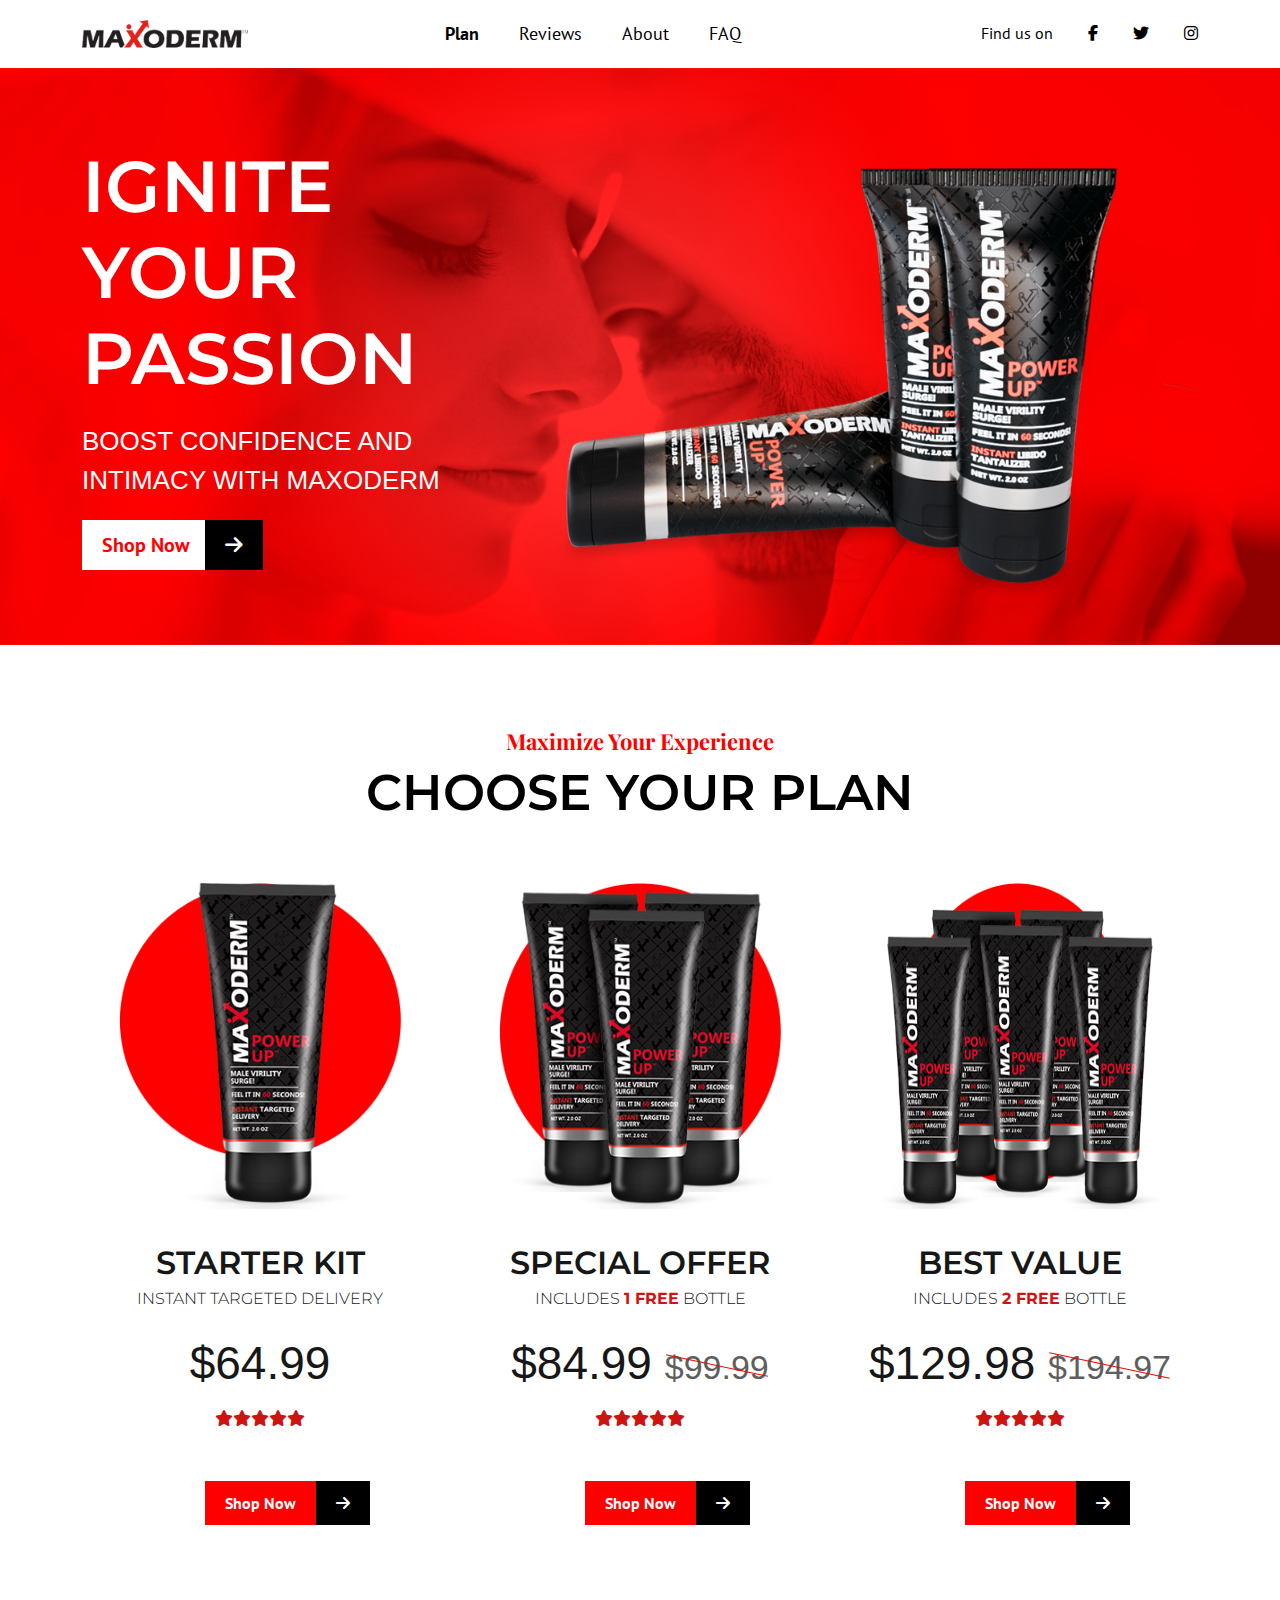
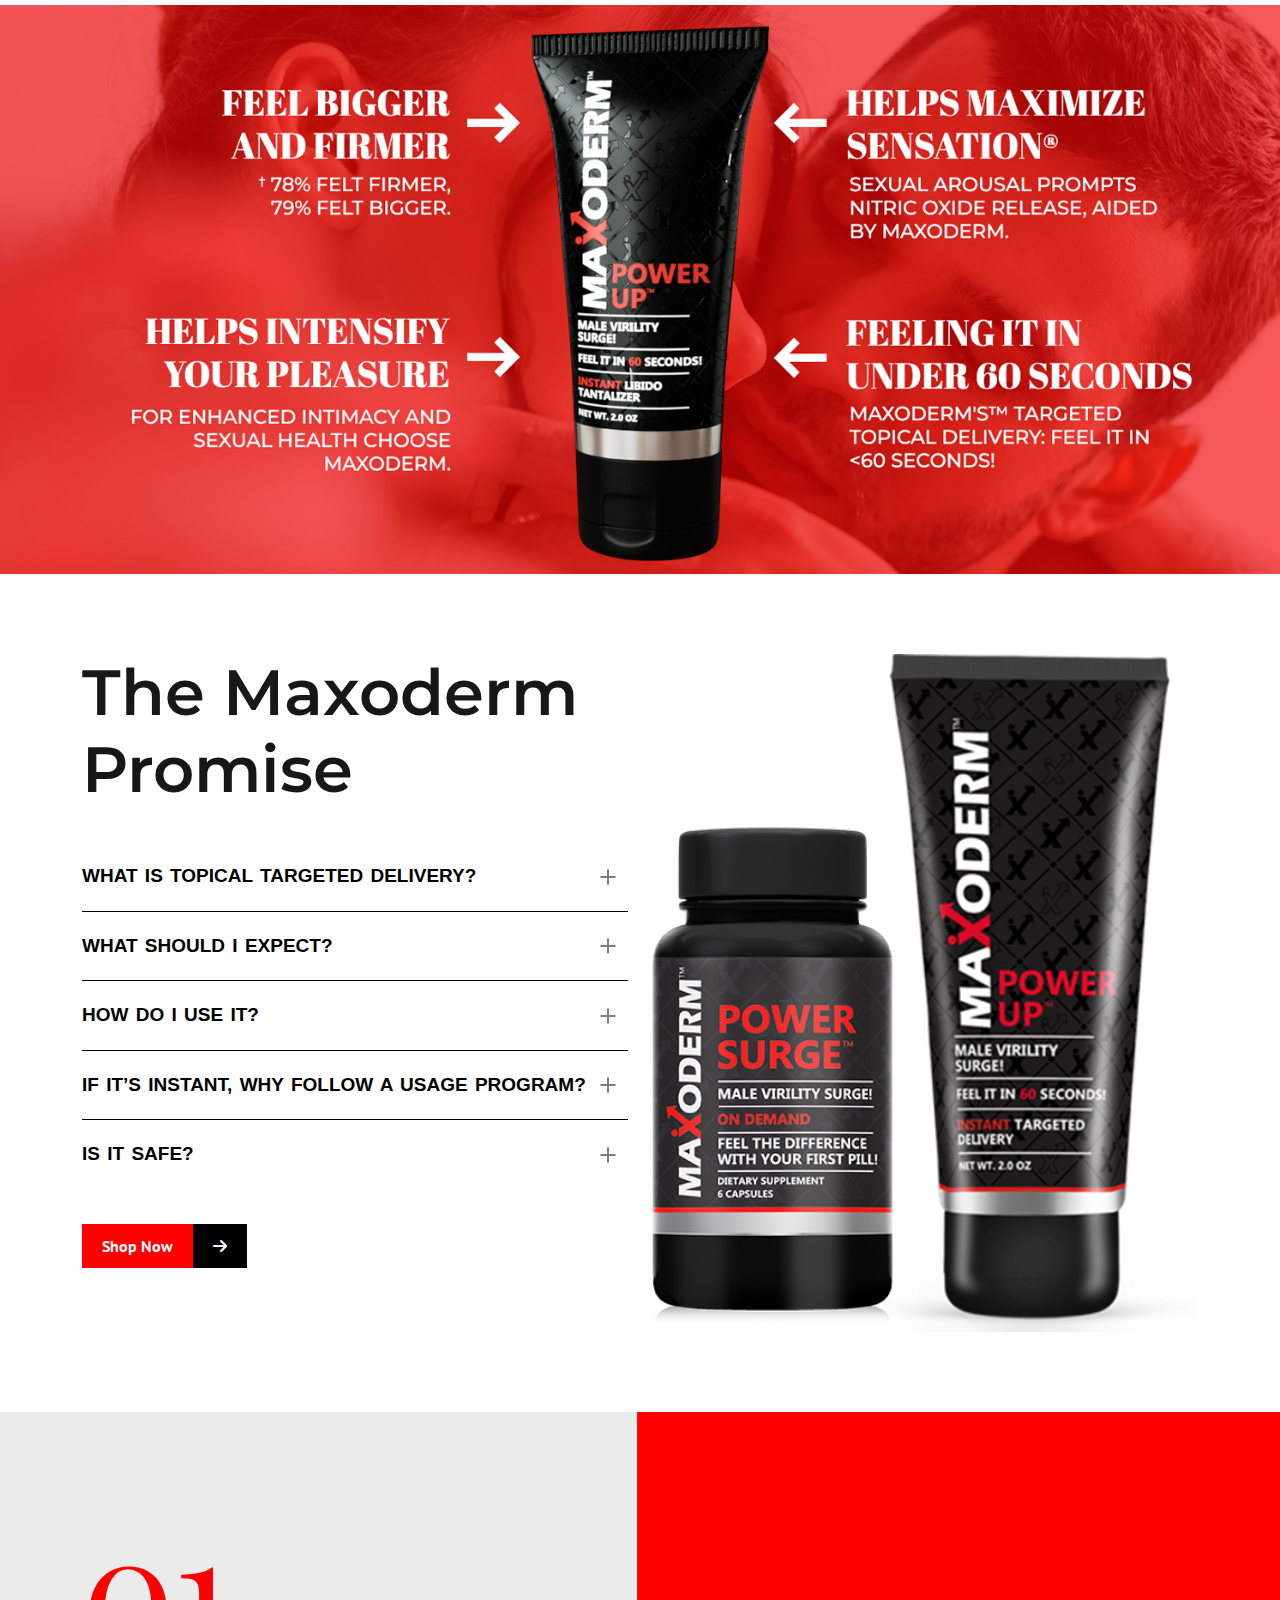
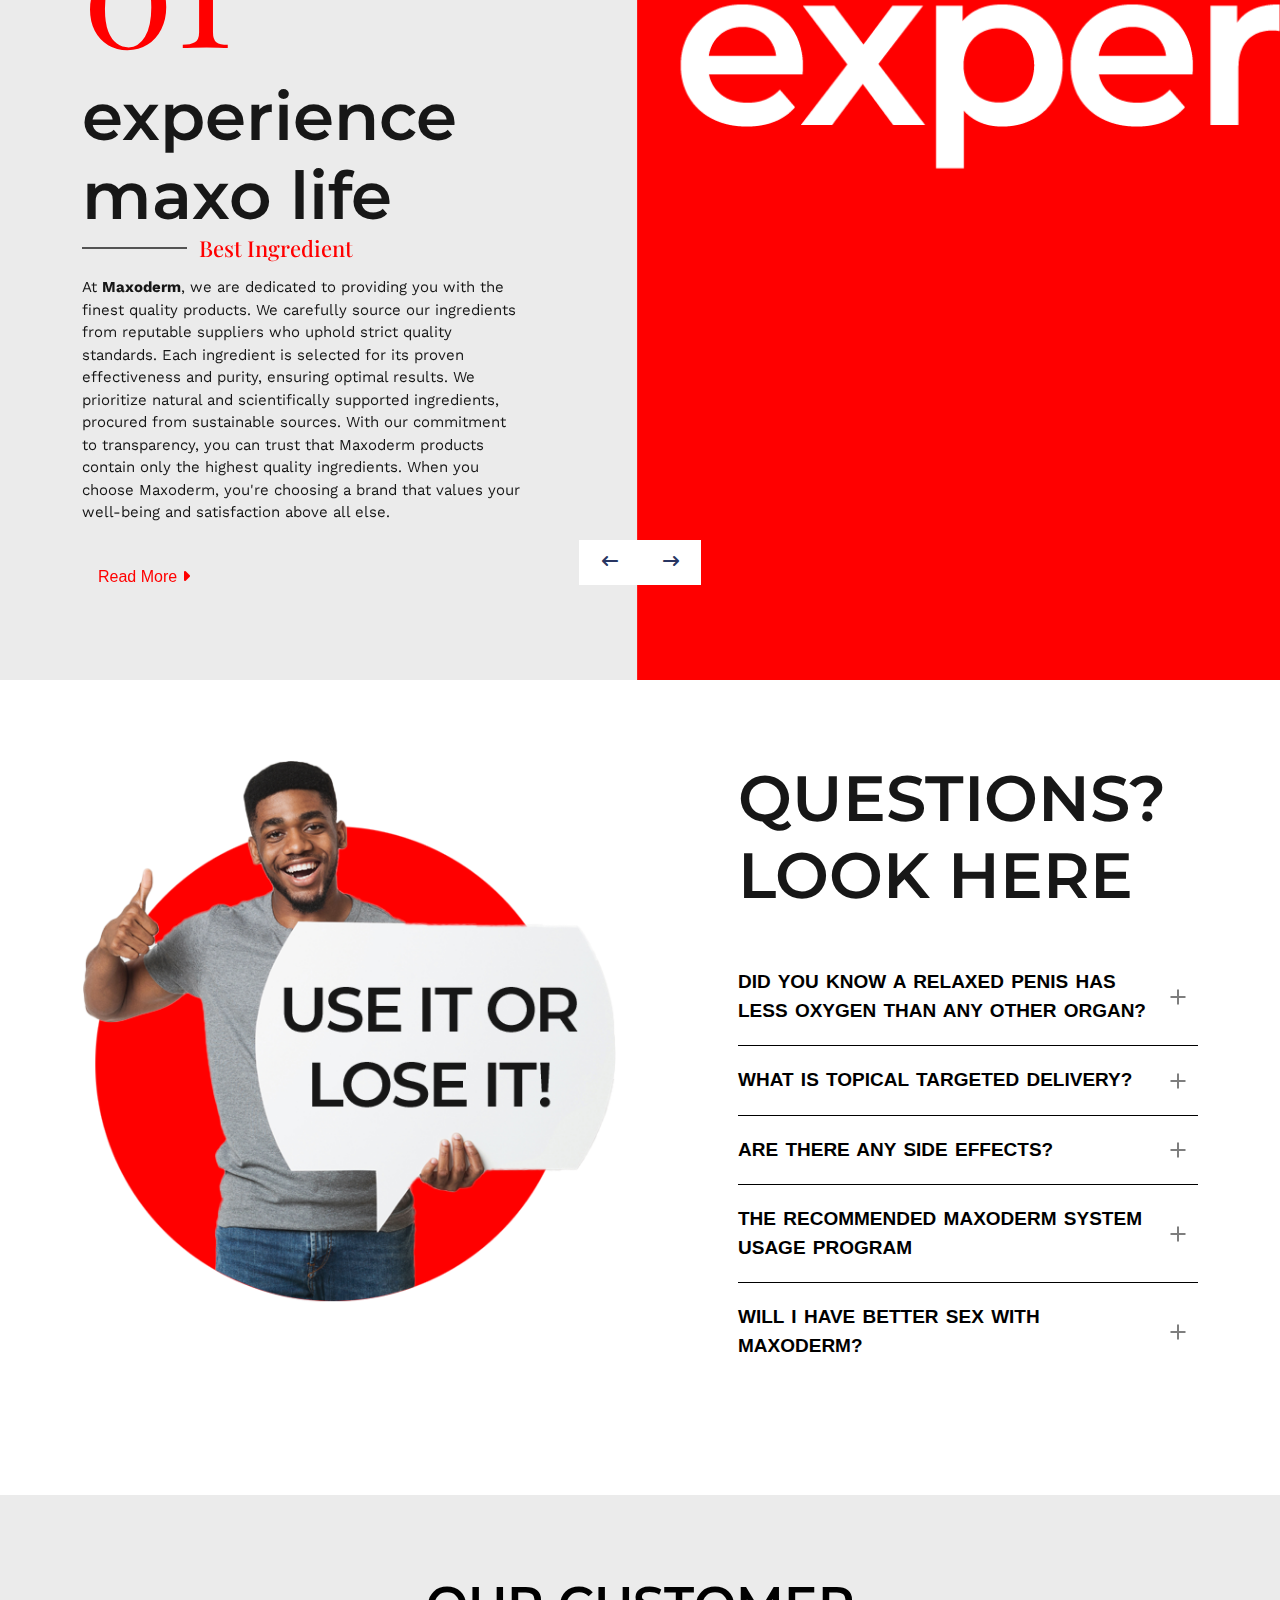
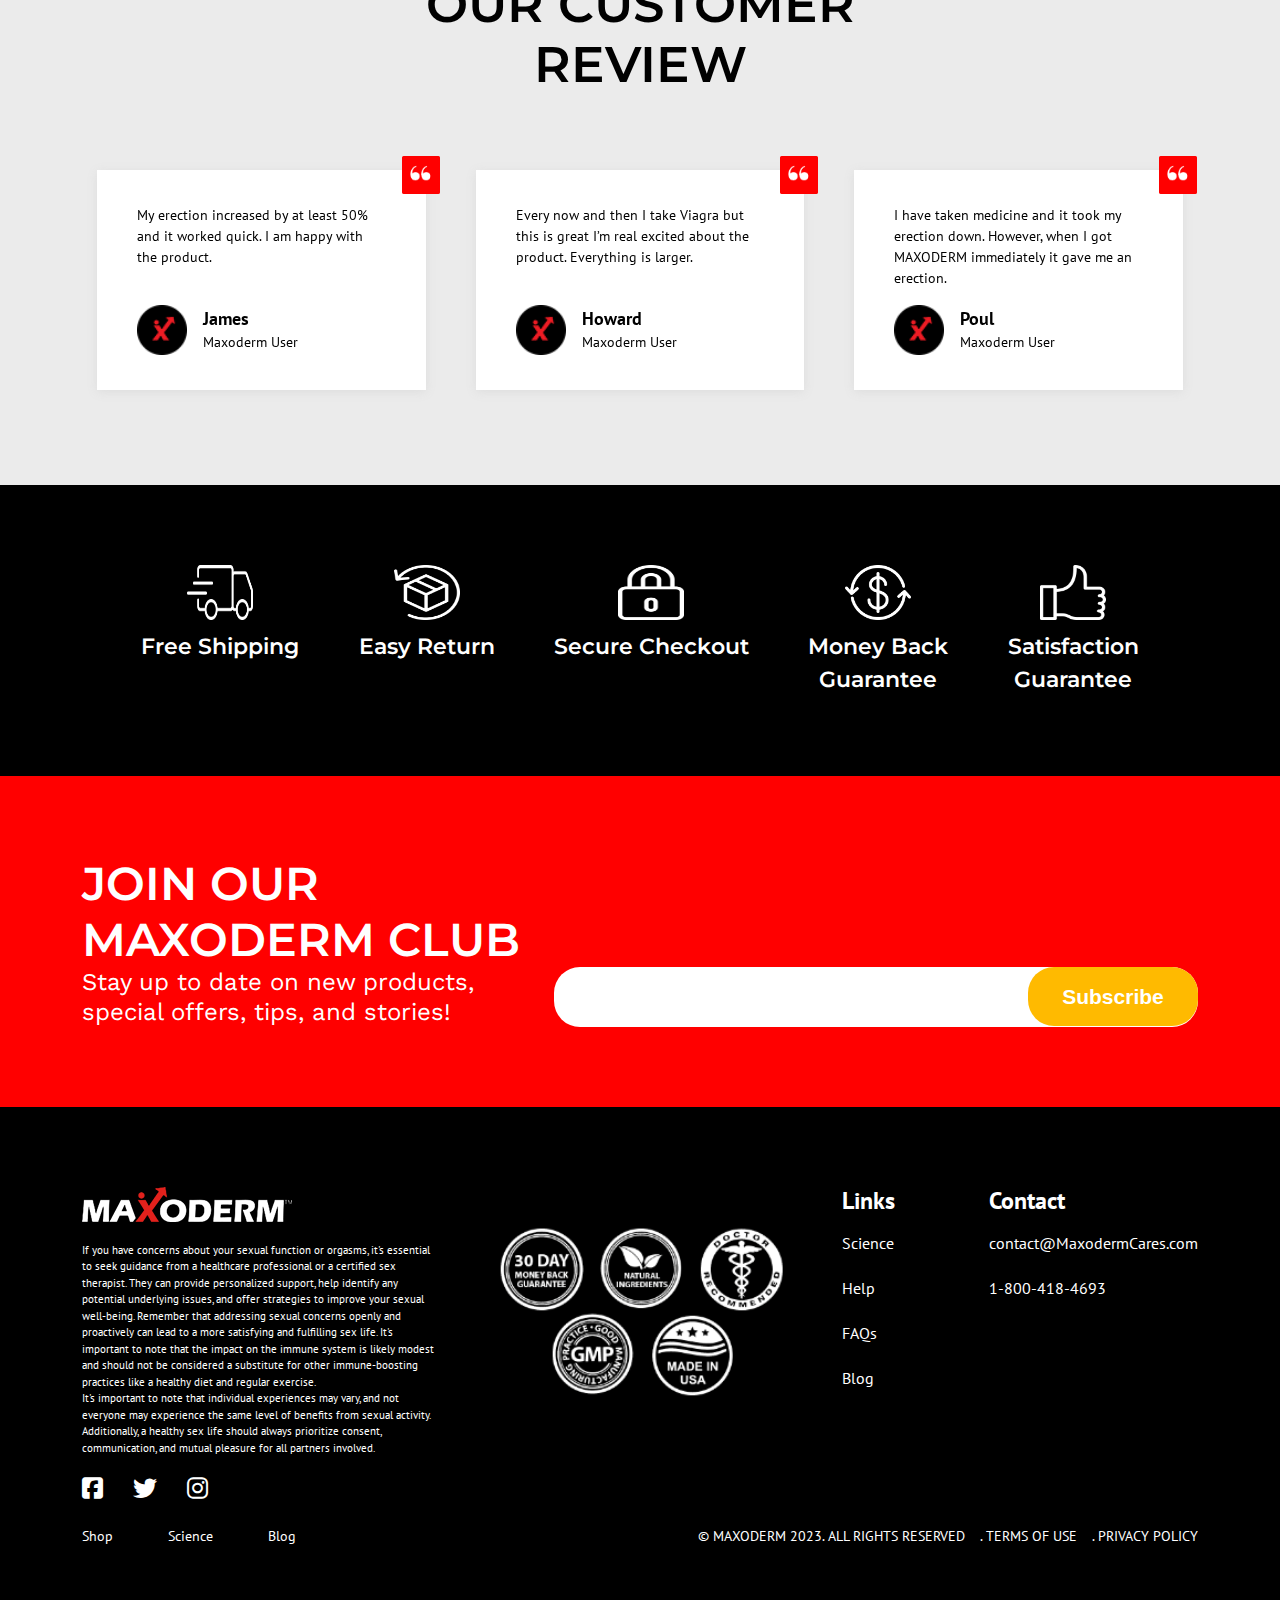
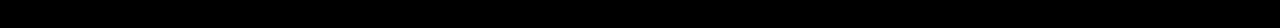
<file: index.html>
<!DOCTYPE html>
<html lang="en">
  <head>
    <meta charset="utf-8">
    <meta name="description" content="">
    <meta name="viewport" content="width=device-width, initial-scale=1">
    <meta property="og:title" content="">
    <meta property="og:type" content="">
    <meta property="og:url" content="">
    <meta property="og:image" content="">

    <title>Maxoderm</title> 

    <!-- CSS Files-->
    <link rel="stylesheet" href="assets/css/normalize.css">
    <link rel="stylesheet" href="assets/css/bootstrap.min.css"> 
    <link rel="stylesheet" href="https://cdnjs.cloudflare.com/ajax/libs/font-awesome/6.4.2/css/all.min.css" />

    <link rel="stylesheet" href="assets/css/owl.carousel.min.css">
    <link rel="stylesheet" href="assets/css/owl.theme.default.min.css">
    <link rel="stylesheet" href="assets/css/style.css">
    <link rel="stylesheet" href="assets/css/responsive.css">
  </head>
  <body>

    <main class="main_area">
          
      <!--**************START HEADER AREA**************-->
      <section class="header_area">
        <div class="container">
          <div class="row">
            <div class="col-lg-2">
              <div class="logo">
                <a href="#"><img src="assets/images/logo.png" alt="logo"></a>
                <a href="#" class="mobile_bars"><i class="fa-solid fa-bars"></i></a>
              </div>
            </div>
            <div class="col-lg-7">
              <div class="menu">
                <ul>
                  <li><a class="active" href="#">Plan</a></li>
                  <li><a href="#">Reviews</a></li>
                  <li><a href="#">About</a></li>
                  <li><a href="#">FAQ</a></li>
                </ul>
              </div>
            </div>
            <div class="col-lg-3">
               <ul class="menu2">
                <li><a href="#">Find us on</a></li>
                <li><a href="#"><i class="fa-brands fa-facebook-f"></i></a></li>
                <li><a href="#"><i class="fa-brands fa-twitter"></i></a></li>
                <li><a href="#"><i class="fa-brands fa-instagram"></i></a></li>
               </ul>
            </div>
          </div>
        </div>
        <div class="mobile_menu">
          <ul>
            <li><a class="active" href="#">Plan</a></li>
            <li><a href="#">Reviews</a></li>
            <li><a href="#">About</a></li>
            <li><a href="#">FAQ</a></li>
          </ul>
          <ul class="menu2">
            <li><a href="#">Find us on</a></li>
            <li><a href="#"><i class="fa-brands fa-facebook-f"></i></a></li>
            <li><a href="#"><i class="fa-brands fa-twitter"></i></a></li>
            <li><a href="#"><i class="fa-brands fa-instagram"></i></a></li>
           </ul>
        </div>
      </section>
      <!--**************END HEADER AREA**************-->

      <!--************** START BANNER AREA **************-->
      <section class="banner_area">
        <div class="container">
          <div class="banner">
            <div class="row align-items-center">
              <div class="col-md-5">
                <div class="banner_left">
                  <h2>Ignite
                    Your
                    Passion</h2>
                    <p>Boost Confidence and
                      Intimacy with Maxoderm</p>
                      <div class="btn_desin_1">
                        <button class="btn_1">Shop Now <i class="fa-solid fa-arrow-right"></i></button>
                      </div>
                </div>
              </div>
              <div class="col-md-7">
                <div class="banner-right">
                  <img src="assets/images/banner/banner.png" alt="">
                </div>
              </div>
            </div>
          </div>
        </div>
      </section>
      <!--************** END BANNER AREA **************-->

      <!--************** START PLAN AREA **************-->
      <section class="plan_area section_padding">
        <div class="container">
          <div class="section_title">
            <p>Maximize Your Experience</p>
            <h2>Choose your plan</h2>
          </div>
          <div class="row">
            <div class="col-md-4">
              <div class="single_plan">
                <img src="assets/images/plan/plan1.png" alt="">
                <h4>Starter Kit</h4>
                <p>INSTANT TARGETED DELIVERY </p>
                <h3>$64.99</h3>
                <ul class="star">
                  <li><i class="fa-solid fa-star"></i></li>
                  <li><i class="fa-solid fa-star"></i></li>
                  <li><i class="fa-solid fa-star"></i></li>
                  <li><i class="fa-solid fa-star"></i></li>
                  <li><i class="fa-solid fa-star"></i></li>
                </ul>
                <div class="btn_desin_1 btn_design_1_red  justify-content-center">
                  <button class="btn_1">Shop Now<i class="fa-solid fa-arrow-right"></i></button>
                </div>
              </div>
            </div> 
            <div class="col-md-4">
              <div class="single_plan">
                <img src="assets/images/plan/plan2.png" alt="">
                <h4>Special offer</h4>
                <p>Includes <span>1 Free</span> Bottle </p>
                <h3>$84.99 <span>$99.99</span></h3>
                <ul class="star">
                  <li><i class="fa-solid fa-star"></i></li>
                  <li><i class="fa-solid fa-star"></i></li>
                  <li><i class="fa-solid fa-star"></i></li>
                  <li><i class="fa-solid fa-star"></i></li>
                  <li><i class="fa-solid fa-star"></i></li>
                </ul>
                <div class="btn_desin_1 btn_design_1_red  justify-content-center">
                  <button class="btn_1">Shop Now<i class="fa-solid fa-arrow-right"></i></button>
                </div>
              </div>
            </div> 
            <div class="col-md-4">
              <div class="single_plan">
                <img src="assets/images/plan/plan3.png" alt="">
                <h4>Best value</h4>
                <p>Includes <span>2 Free</span> Bottle </p>
                <h3>$129.98 <span>$194.97</span></h3>
                <ul class="star">
                  <li><i class="fa-solid fa-star"></i></li>
                  <li><i class="fa-solid fa-star"></i></li>
                  <li><i class="fa-solid fa-star"></i></li>
                  <li><i class="fa-solid fa-star"></i></li>
                  <li><i class="fa-solid fa-star"></i></li>
                </ul>
                <div class="btn_desin_1 btn_design_1_red justify-content-center">
                  <button class="btn_1">Shop Now<i class="fa-solid fa-arrow-right"></i></button>
                </div>
              </div>
            </div> 
          </div>
        </div>
      </section>
      <!--************** END PLAN AREA **************-->

      <!--************** START IMAGE AREA **************-->
      <section class="image_area">
        <img src="assets/images/image/image.png" alt="">
      </section>
      <!--************** END IMAGE AREA **************-->
      
      <!--************** START PROMISE AREA **************-->
      <section class="promise_area section_padding">
        <div class="container">
          <div class="row">
            <div class="col-md-6">
              <div class="promise_left">
                <h3>The Maxoderm Promise</h3>
                <div class="promise_acordion">


                  <div class="wrap">
                    <dl class="toggle_contents">
                      <dt class="toggle_title">What is Topical Targeted Delivery?<span class="plus"></span></dt> 
                      <dd class="toggle_ans">Lorem Ipsum has been the industry's standard dummy text ever since the 1500s, when an unknown printer </dd>
                      
                      <dt class="toggle_title">What Should I Expect? <span class="plus"></span></dt>
                      <dd class="toggle_ans">Lorem Ipsum has been the industry's standard dummy text ever since the 1500s, when an unknown printer </dd>

                      <dt class="toggle_title">How Do I Use It?  <span class="plus"></span></dt>
                      <dd class="toggle_ans">Lorem Ipsum has been the industry's standard dummy text ever since the 1500s, when an unknown printer </dd>

                      <dt class="toggle_title">If It’s INSTANT, Why Follow a Usage Program?  <span class="plus"></span></dt>
                      <dd class="toggle_ans">Lorem Ipsum has been the industry's standard dummy text ever since the 1500s, when an unknown printer </dd>
                      <dt class="toggle_title border-none">Is it Safe?  <span class="plus"></span></dt>
                      <dd class="toggle_ans">Lorem Ipsum has been the industry's standard dummy text ever since the 1500s, when an unknown printer </dd>

                    </dl>
                  </div> 


                </div>
                <div class="btn_desin_1 btn_design_1_red">
                  <button class="btn_1">Shop Now<i class="fa-solid fa-arrow-right"></i></button>
                </div>
              </div>
            </div>
            <div class="col-md-6">
              <div class="promise_right">
                <img src="assets/images/promise/promise.png" alt="">
              </div>
            </div>
          </div>
        </div>
      </section>
      <!--************** END PROMISE AREA **************-->

      <!--************** START EXPERIANCE AREA **************-->
      <section class="experiance_area section_padding">  
          <div class="container">
            <div class="experiance_level owl-carousel owl-theme">
              <div class="experience_level_single">
                <div class="row">
                  <div class="col-lg-6"> 
                      <div class="experiance_left">
                        <h1>01</h1>
                        <h2>experience
                          maxo life</h2>
                          <div class="line_design">
                            <span></span><h5>Best Ingredient</h5>
                          </div>
                          <p>At <b>Maxoderm</b>, we are dedicated to providing you with the finest quality products. We carefully source our ingredients from reputable suppliers who uphold strict quality standards. Each ingredient is selected for its proven effectiveness and purity, ensuring optimal results. We prioritize natural and scientifically supported ingredients, procured from sustainable sources. With our commitment to transparency, you can trust that Maxoderm products contain only the highest quality ingredients. When you choose Maxoderm, you're choosing a brand that values your well-being and satisfaction above all else.
                          </p>
                          <button class="btn_2">Read More <i class="fa-solid fa-caret-right"></i></button> 
                      </div>   
                  </div>
                  <div class="col-lg-6"> 
                     <div class="experiance_video">
                        <iframe src="https://www.youtube.com/embed/g7xkVEWrX8E?si=lL9EPfn4F4Qep0Sv" title="YouTube video player" frameborder="0" allow="accelerometer; autoplay; clipboard-write; encrypted-media; gyroscope; picture-in-picture; web-share" allowfullscreen></iframe>
                      </div> 
                  </div>
                </div>
              </div>
              <div class="experience_level_single">
                <div class="row">
                  <div class="col-lg-6"> 
                      <div class="experiance_left">
                        <h1>02</h1>
                        <h2>experience
                          maxo life</h2>
                          <div class="line_design">
                            <span></span><h5>Best Ingredient</h5>
                          </div>
                          <p>At <b>Maxoderm</b>, we are dedicated to providing you with the finest quality products. We carefully source our ingredients from reputable suppliers who uphold strict quality standards. Each ingredient is selected for its proven effectiveness and purity, ensuring optimal results. We prioritize natural and scientifically supported ingredients, procured from sustainable sources. With our commitment to transparency, you can trust that Maxoderm products contain only the highest quality ingredients. When you choose Maxoderm, you're choosing a brand that values your well-being and satisfaction above all else.
                          </p>
                          <button class="btn_2">Read More <i class="fa-solid fa-caret-right"></i></button> 
                      </div>   
                  </div>
                  <div class="col-lg-6"> 
                     <div class="experiance_video">
                        <iframe src="https://www.youtube.com/embed/g7xkVEWrX8E?si=lL9EPfn4F4Qep0Sv" title="YouTube video player" frameborder="0" allow="accelerometer; autoplay; clipboard-write; encrypted-media; gyroscope; picture-in-picture; web-share" allowfullscreen></iframe>
                      </div> 
                  </div>
                </div>
              </div>
              <div class="experience_level_single">
                <div class="row">
                  <div class="col-lg-6"> 
                      <div class="experiance_left">
                        <h1>03</h1>
                        <h2>experience
                          maxo life</h2>
                          <div class="line_design">
                            <span></span><h5>Best Ingredient</h5>
                          </div>
                          <p>At <b>Maxoderm</b>, we are dedicated to providing you with the finest quality products. We carefully source our ingredients from reputable suppliers who uphold strict quality standards. Each ingredient is selected for its proven effectiveness and purity, ensuring optimal results. We prioritize natural and scientifically supported ingredients, procured from sustainable sources. With our commitment to transparency, you can trust that Maxoderm products contain only the highest quality ingredients. When you choose Maxoderm, you're choosing a brand that values your well-being and satisfaction above all else.
                          </p>
                          <button class="btn_2">Read More <i class="fa-solid fa-caret-right"></i></button> 
                      </div>   
                  </div>
                  <div class="col-lg-6"> 
                     <div class="experiance_video">
                        <iframe src="https://www.youtube.com/embed/g7xkVEWrX8E?si=lL9EPfn4F4Qep0Sv" title="YouTube video player" frameborder="0" allow="accelerometer; autoplay; clipboard-write; encrypted-media; gyroscope; picture-in-picture; web-share" allowfullscreen></iframe>
                      </div> 
                  </div>
                </div>
              </div>
            </div>  
          </div>  
      </section>
      <!--************** END EXPERIANCE AREA **************-->

      <!--************** START LOSE AREA **************-->
      <section class="lose_area section_padding">
        <div class="container">
          <div class="row gx-5">
            <div class="col-md-6">
              <div class="promise_right">
                <img src="assets/images/lose/lose.png" alt="">
              </div>
            </div>
            
            <div class="col-md-6">
              <div class="promise_left lose_right">
                <h3>QUESTIONS? <br>
                  LOOK HERE</h3>
                <div class="promise_acordion">


                  <div class="wrap">
                    <dl class="toggle_contents">
                      <dt class="toggle_title">Did you know a relaxed penis has less oxygen
                        than any other organ?<span class="plus"></span></dt> 
                      <dd class="toggle_ans">Lorem Ipsum has been the industry's standard dummy text ever since the 1500s, when an unknown printer </dd>
                      
                      <dt class="toggle_title">What is Topical Targeted Delivery?  <span class="plus"></span></dt>
                      <dd class="toggle_ans">Lorem Ipsum has been the industry's standard dummy text ever since the 1500s, when an unknown printer </dd>

                      <dt class="toggle_title">Are There Any Side Effects?  <span class="plus"></span></dt>
                      <dd class="toggle_ans">Lorem Ipsum has been the industry's standard dummy text ever since the 1500s, when an unknown printer </dd>

                      <dt class="toggle_title">THE RECOMMENDED MAXODERM SYSTEM USAGE PROGRAM <span class="plus"></span></dt>
                      <dd class="toggle_ans">Lorem Ipsum has been the industry's standard dummy text ever since the 1500s, when an unknown printer </dd>
                      <dt class="toggle_title border-none">Will I have Better Sex with Maxoderm?  <span class="plus"></span></dt>
                      <dd class="toggle_ans">Lorem Ipsum has been the industry's standard dummy text ever since the 1500s, when an unknown printer </dd>

                    </dl>
                  </div> 


                </div> 
              </div>
            </div>
          </div>
        </div>
      </section>
      <!--************** END LOSE AREA **************-->

      <!--************** START REVIEW AREA **************-->
      <section class="review_area section_padding">
        <div class="container">
          <div class="section_title">
            <h2>Our Customer <br>
              Review</h2>
          </div>
          <div class="client_reviews owl-carousel owl-theme">
            <div class="client_single_review">
              <img src="assets/images/client/arrow.png" alt="">
              <p>My erection increased by at least 50% and it worked quick. I am happy with the  product.</p>
              <div class="client_info">
                <img src="assets/images/client/user.png" alt="">
                <div class="client_name">
                  <h4>James</h4>
                  <p>Maxoderm User</p>
                </div>
              </div>
            </div>
            <div class="client_single_review">
              <img src="assets/images/client/arrow.png" alt="">
              <p>Every now and then I take Viagra but this is great I’m real excited about the  product. Everything is larger.</p>
              <div class="client_info">
                <img src="assets/images/client/user.png" alt="">
                <div class="client_name">
                  <h4>Howard</h4>
                  <p>Maxoderm User</p>
                </div>
              </div>
            </div>
            <div class="client_single_review">
              <img src="assets/images/client/arrow.png" alt="">
              <p>I have taken medicine and it took my erection down. However, when I got  MAXODERM immediately it gave me an erection.</p>
              <div class="client_info">
                <img src="assets/images/client/user.png" alt="">
                <div class="client_name">
                  <h4>Poul</h4>
                  <p>Maxoderm User</p>
                </div>
              </div>
            </div>
          </div>
        </div>
      </section>
      <!--************** END REVIEW AREA **************-->

      <!--************** START ICON AREA **************-->
      <section class="icon_area section_padding">
        <div class="container">
          <ul class="iconsss">
            <li><img src="assets/images/icon/1.png" alt=""><p>Free Shipping</p></li>
            <li><img src="assets/images/icon/2.png" alt=""><p>Easy Return</p></li>
            <li><img src="assets/images/icon/3.png" alt=""><p>Secure Checkout</p></li>
            <li><img src="assets/images/icon/4.png" alt=""><p>Money Back <br> Guarantee</p></li>
            <li><img src="assets/images/icon/5.png" alt=""><p>Satisfaction <br> Guarantee</p></li>
          </ul>
        </div>
      </section>
      <!--************** END ICON AREA **************-->

      <!--************** START SUBSCRIBE AREA **************-->
      <section class="subscribe_area section_padding">
        <div class="container">
          <div class="row gx-3">
            <div class="col-md-5">
              <div class="subscribe_left">
                <h3>Join our <br>
                  maxoderm club</h3>
                  <p>Stay up to date on new products, special offers, tips, and stories!</p>
              </div>
            </div>
            <div class="col-md-7">
              <div class="subscribe_right"> 
                <input type="text" name="" id="">
                <button class="sub_btn">Subscribe</button>
              </div>
            </div>
          </div>
        </div>
      </section>
      <!--************** END SUBSCRIBE AREA **************-->

      <!--************** START FOOTER AREA **************-->
      <footer class="footer_area section_padding">
        <div class="container">
          <div class="row">
            <div class="col-md-4">
              <div class="footer_left">
                <a href="#"><img src="assets/images/logo_black.png" alt=""></a>
                <p>If you have concerns about your sexual function or orgasms, it's essential to seek guidance from a healthcare professional or a certified sex therapist. They can provide personalized support, help identify any potential underlying issues, and offer strategies to improve your sexual well-being.
                  Remember that addressing sexual concerns openly and proactively can lead to a more satisfying and fulfilling sex life. It's important to note that the impact on the immune system is likely modest and should not be considered a substitute for other immune-boosting practices like a healthy diet and regular exercise. <br>
                  It's important to note that individual experiences may vary, and not everyone may experience the same level of benefits from sexual activity. Additionally, a healthy sex life should always prioritize consent, communication, and mutual pleasure for all partners involved.</p>
                  <ul>
                    <li><a href="#"><i class="fa-brands fa-square-facebook"></i></a></li>
                    <li><a href="#"><i class="fa-brands fa-twitter"></i></a></li>
                    <li><a href="#"><i class="fa-brands fa-instagram"></i></a></li>
                  </ul>
              </div>
            </div>
            <div class="col-md-4">
              <div class="footer_middle">
                <img src="assets/images/footer/batch.png" alt="">
              </div>
            </div>
            <div class="col-md-4">
              <div class="footer_right">
                <ul>
                  <h4>Links</h4> 
                    <li><a href="#">Science</a></li>
                    <li><a href="#">Help</a></li>
                    <li><a href="#">FAQs</a></li>
                    <li><a href="#">Blog</a></li>  
                </ul>
                <ul>
                  <h4>Contact</h4> 
                    <li><a href="mailto:contact@MaxodermCares.com">contact@MaxodermCares.com</a></li>
                    <li><a href="tel:1-800-418-4693">1-800-418-4693</a></li> 
                </ul>
              </div>
            </div>
          </div>
          <div class="row last_footer_main">
            <div class="col-md-5">
              <div class="last_footer_left">
                <ul>
                  <li><a href="#">Shop</a></li>
                  <li><a href="#">Science</a></li>
                  <li><a href="#">Blog</a></li>
                </ul>
              </div>
            </div>
            <div class="col-md-7">
              <div class="last_footer_right">
                <ul>
                  <li><p>© MAXODERM 2023. ALL RIGHTS RESERVED </p></li>
                  <li><a href="#">. TERMS OF USE</a></li>
                  <li><a href="#">. PRIVACY POLICY</a></li>
                </ul>
              </div>
            </div>
          </div>
        </div>
      </footer>
      <!--************** END FOOTER AREA **************-->

    </main>

 

    <!-- JS Files -->
    <script src="assets/js/jquery.min.js"></script>
    <script src="assets/js/popper.min.js"></script>
    <script src="assets/js/bootstrap.min.js"></script> 
    <script src="assets/js/owl.carousel.min.js"></script> 
    <script src="assets/js/scripts.js"></script>
  </body>
</html>
</file>
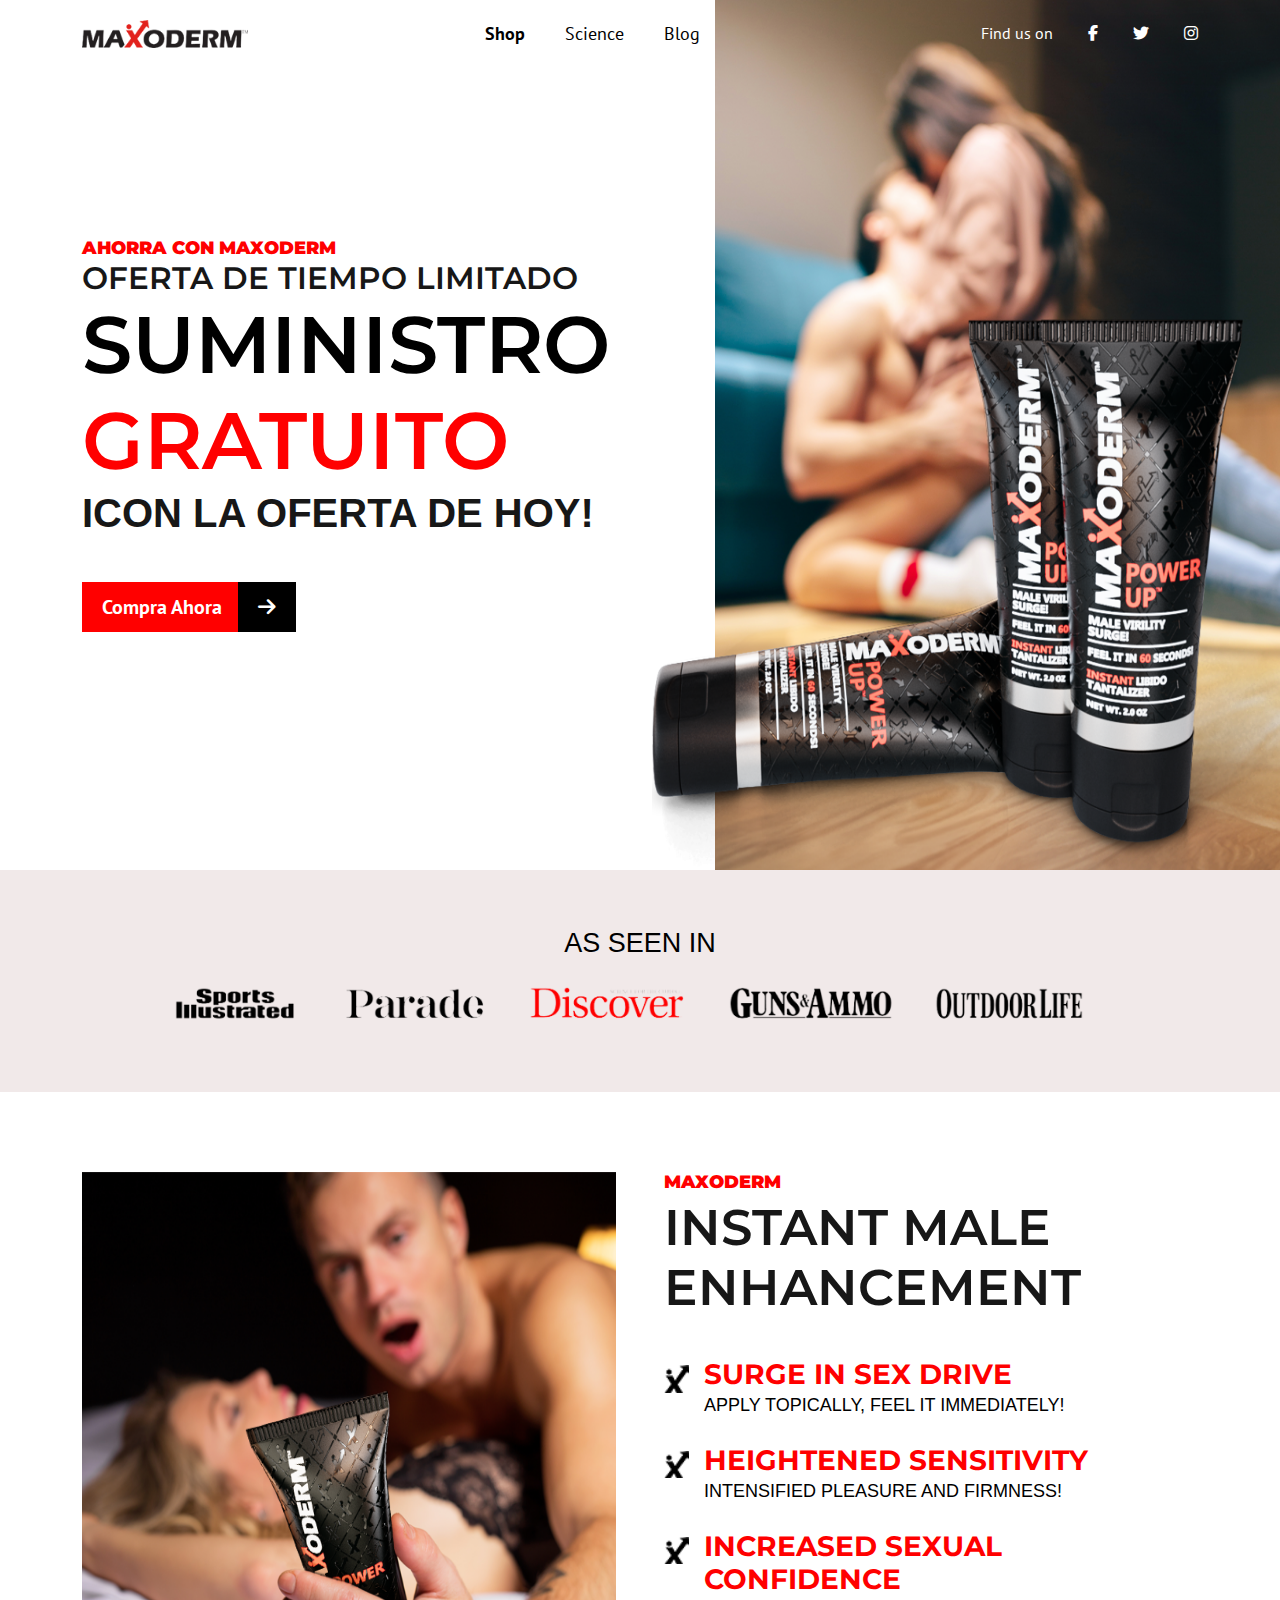
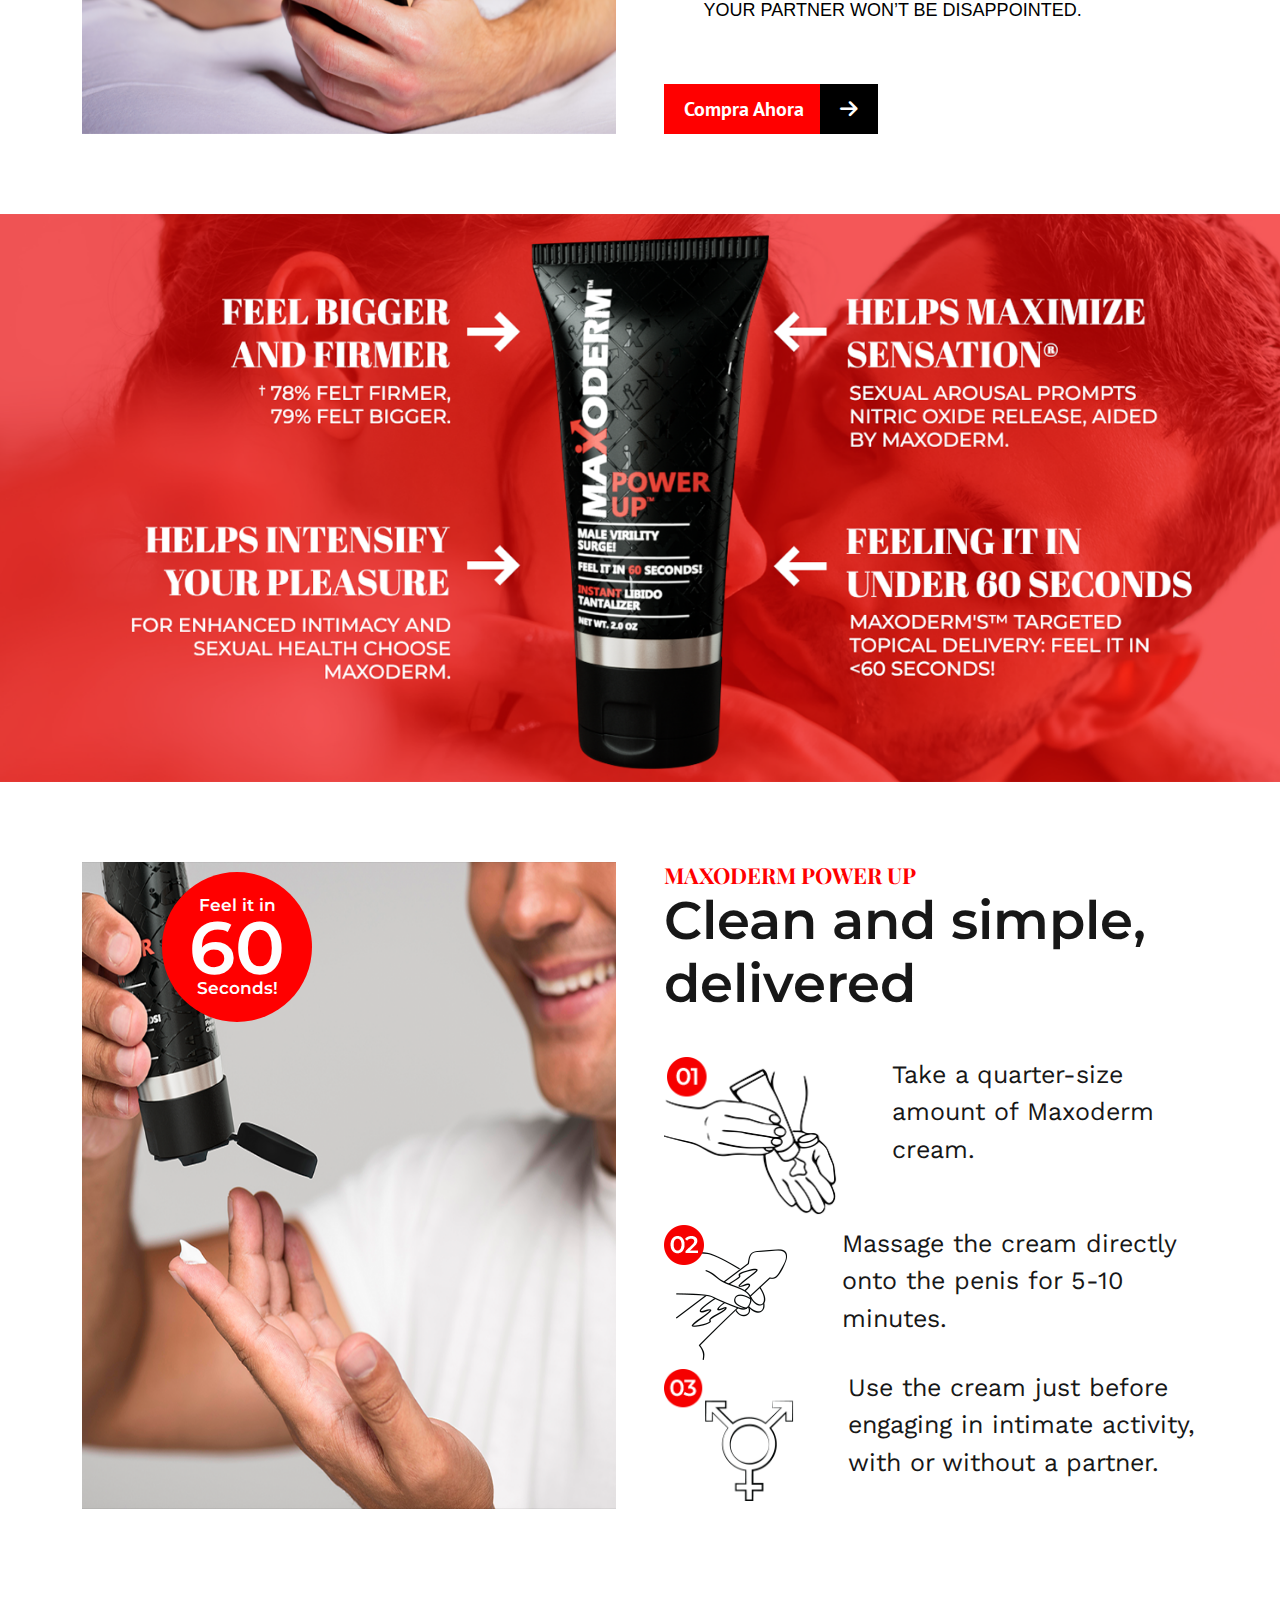
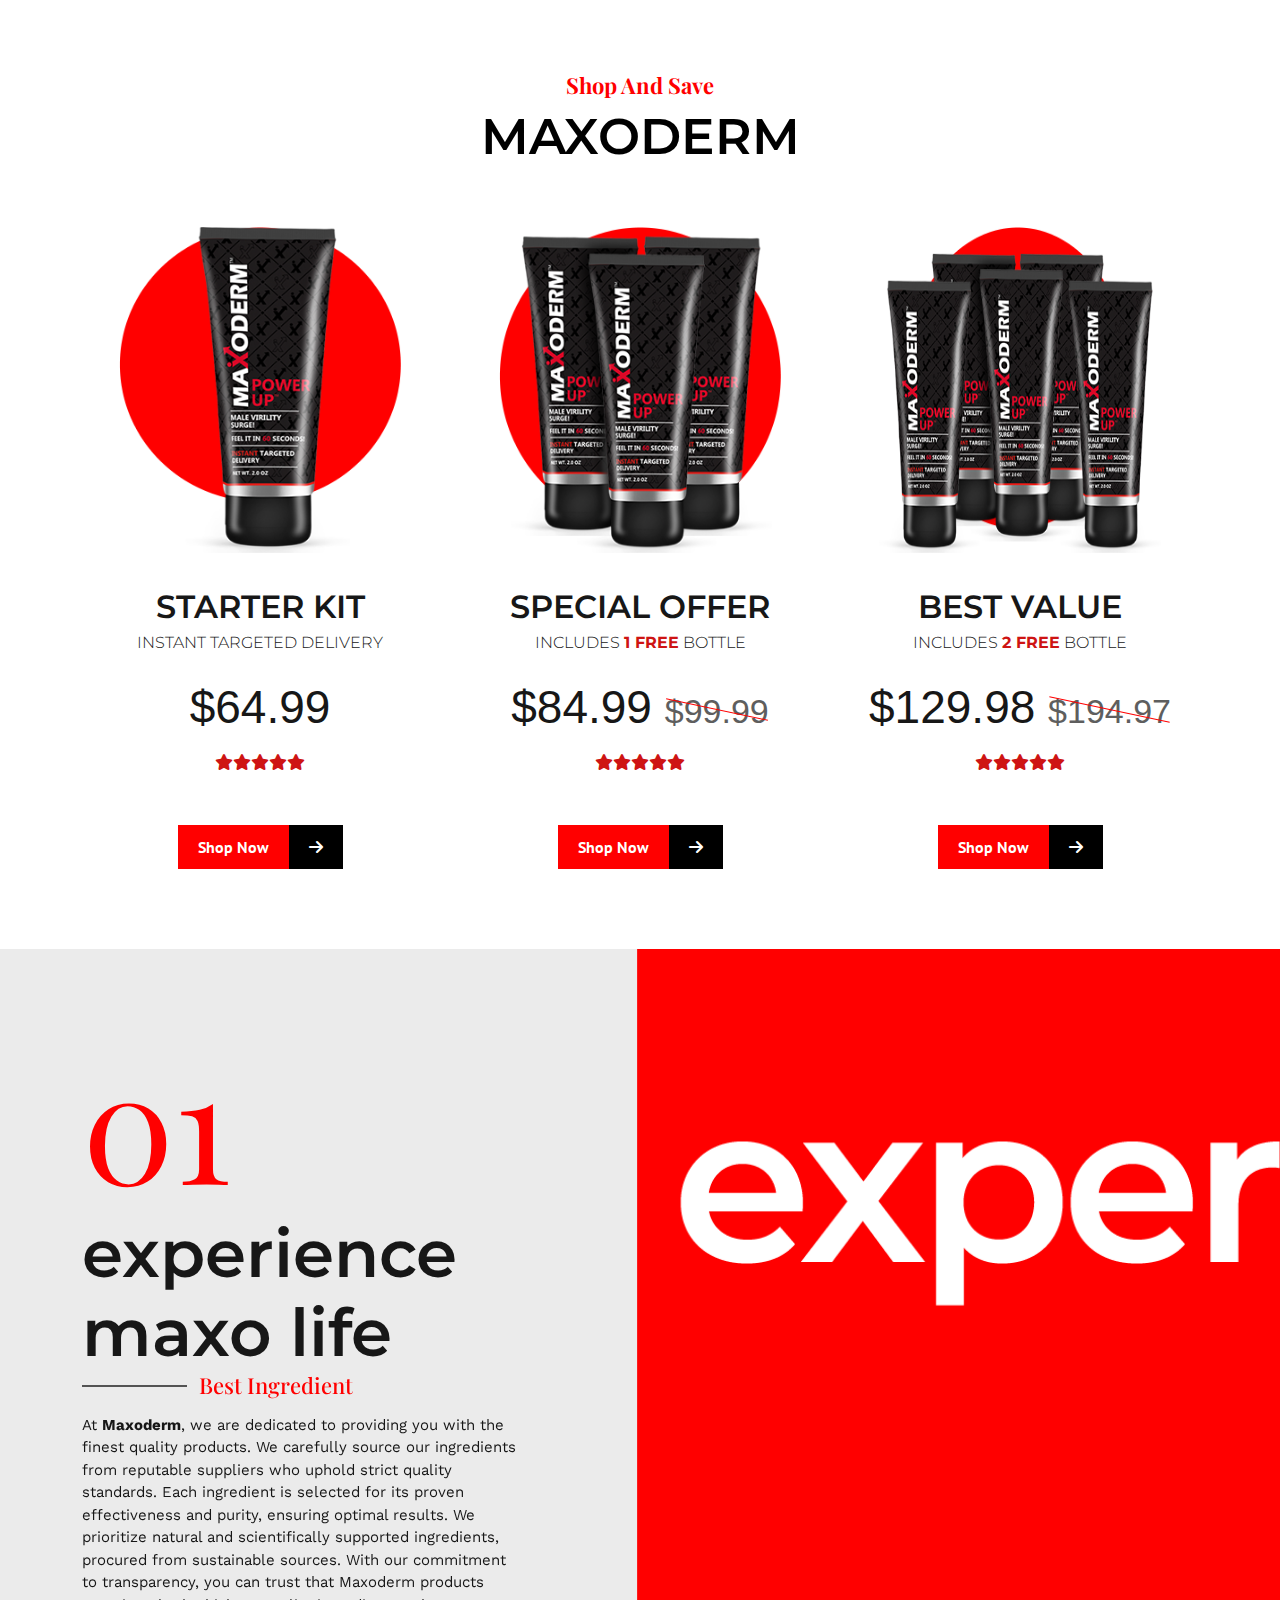
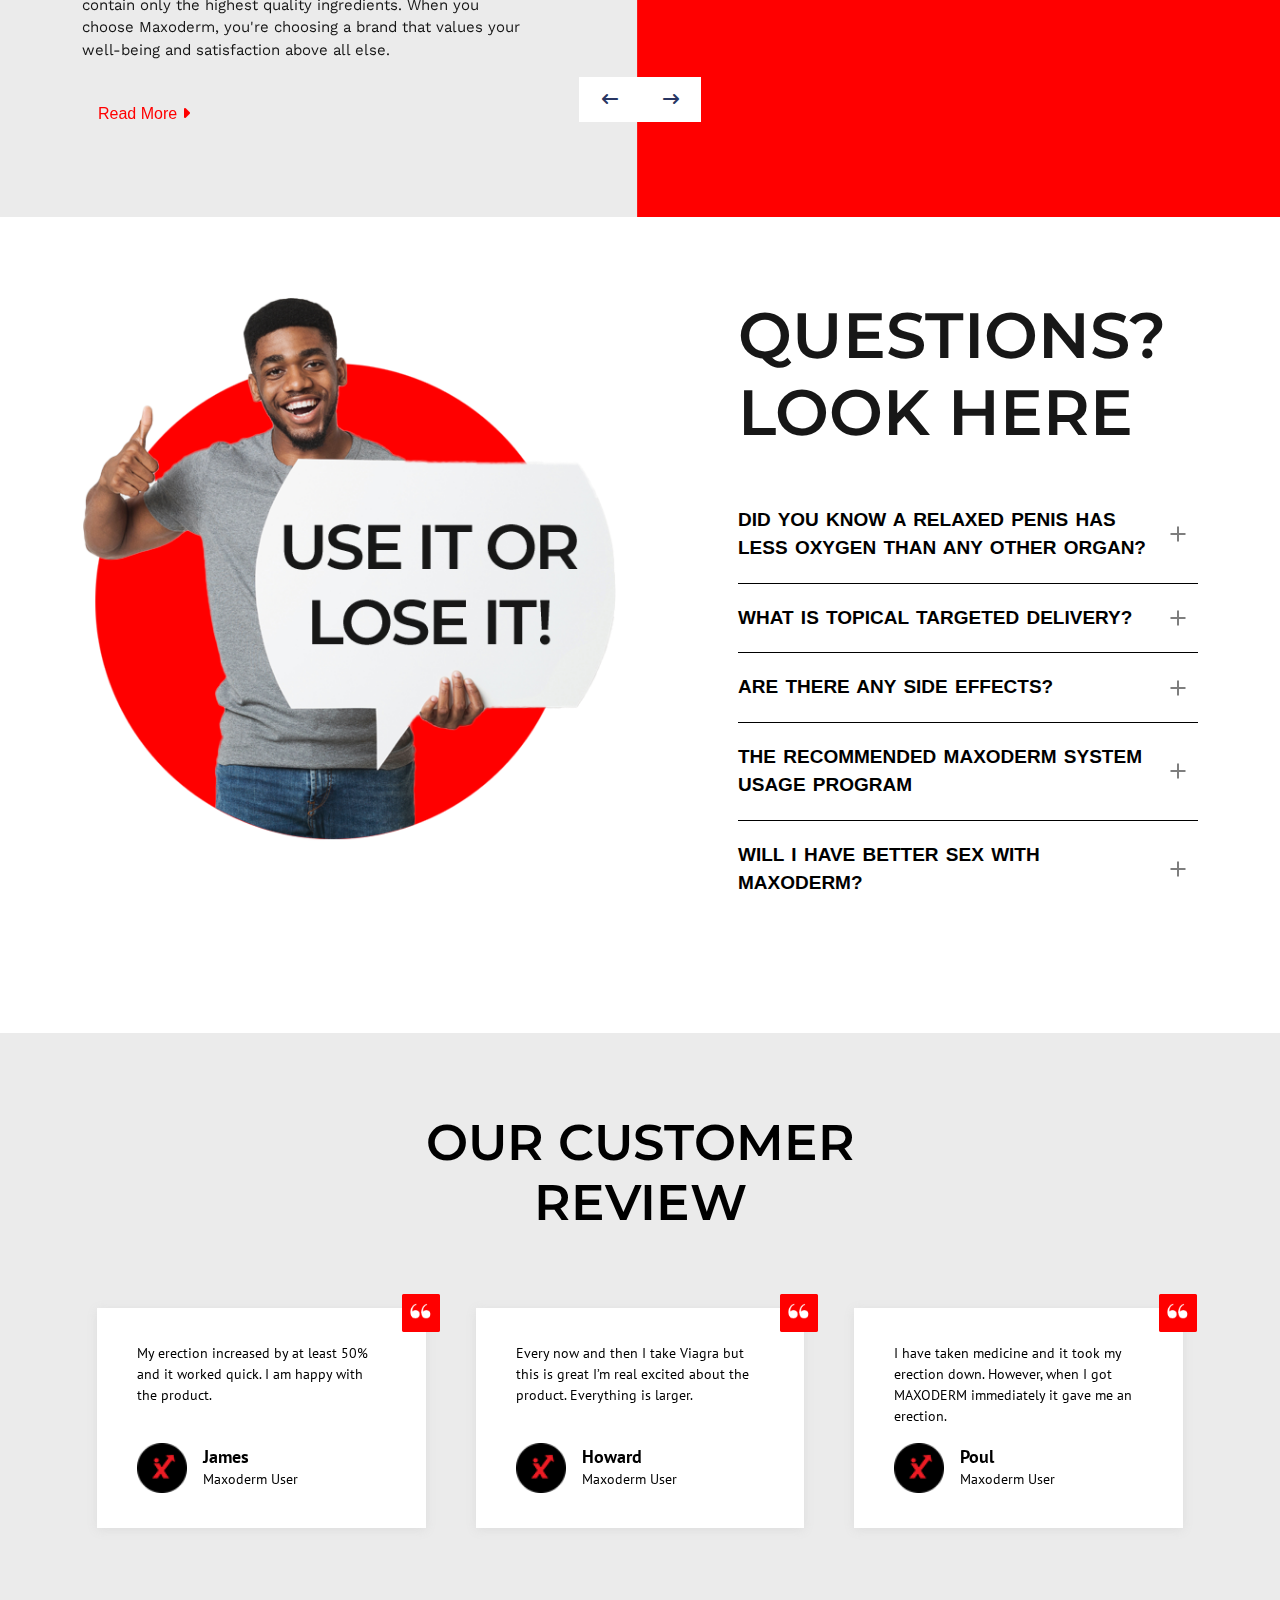
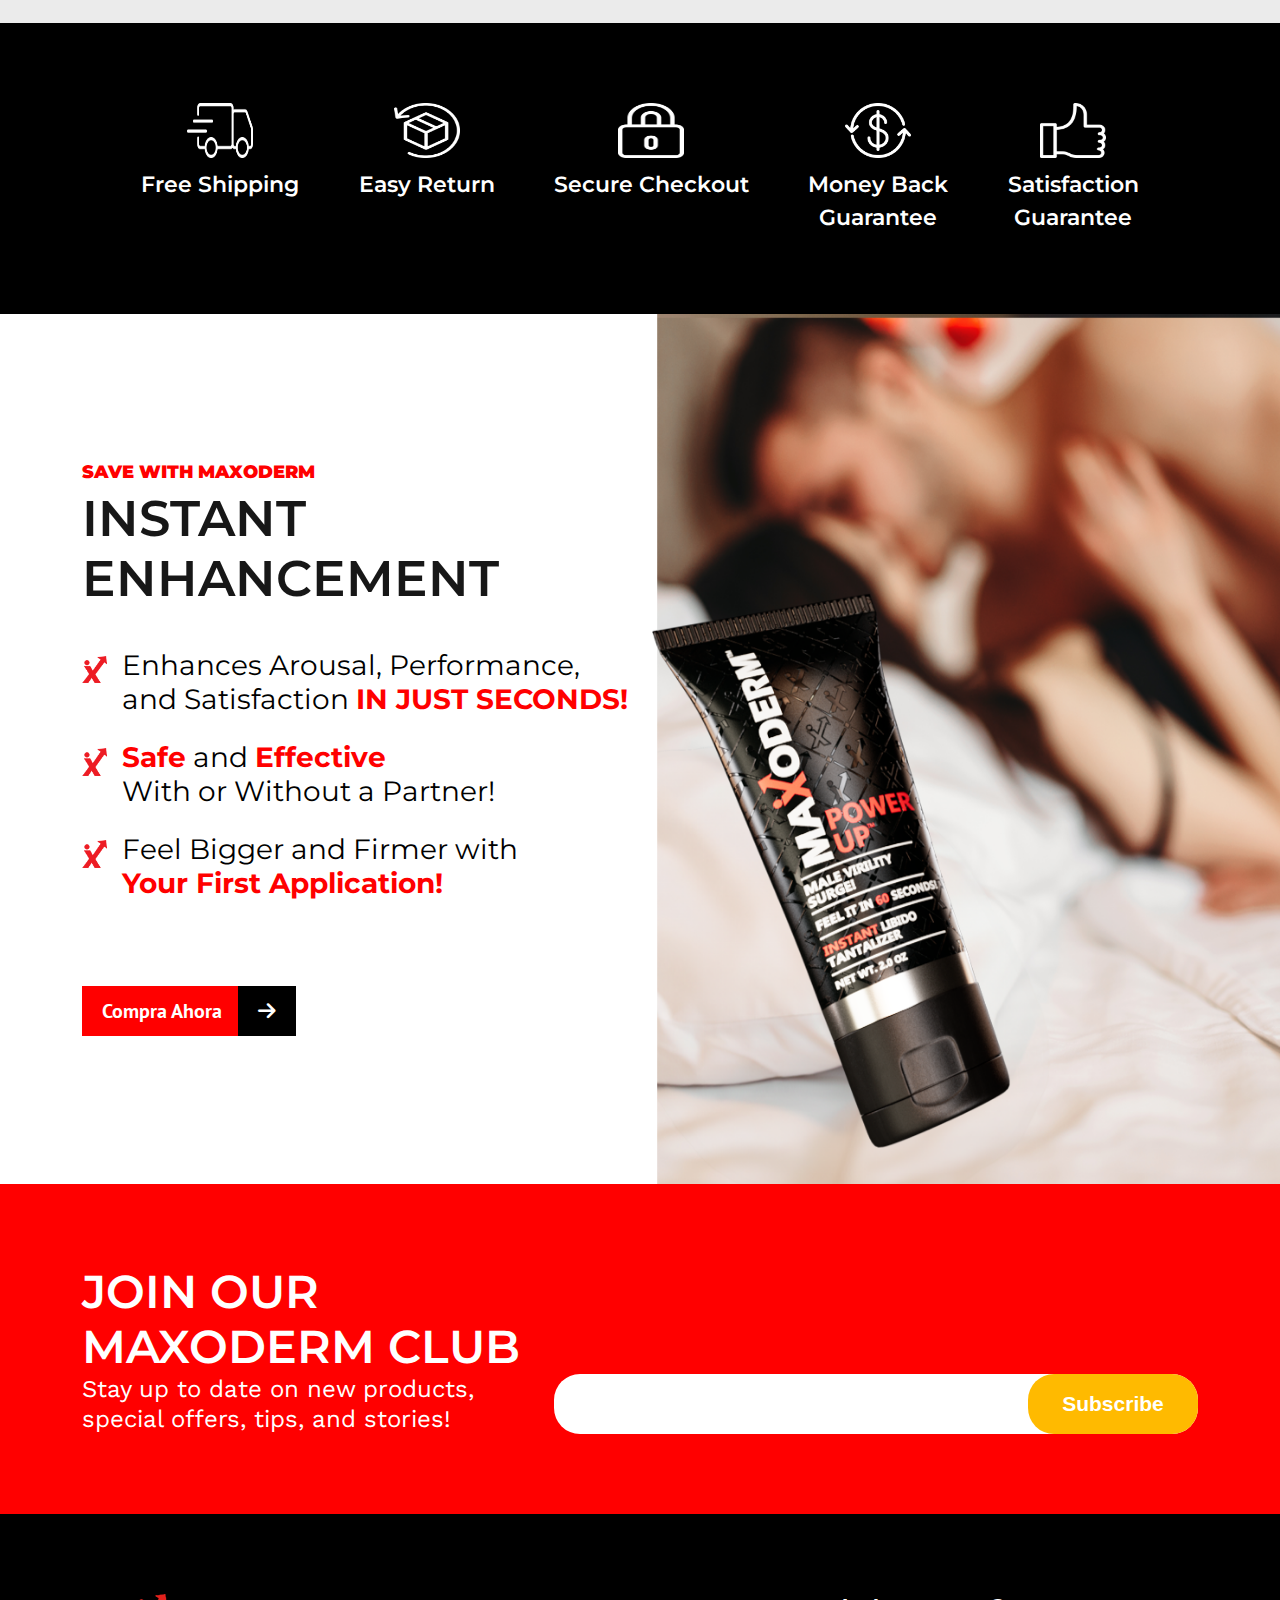
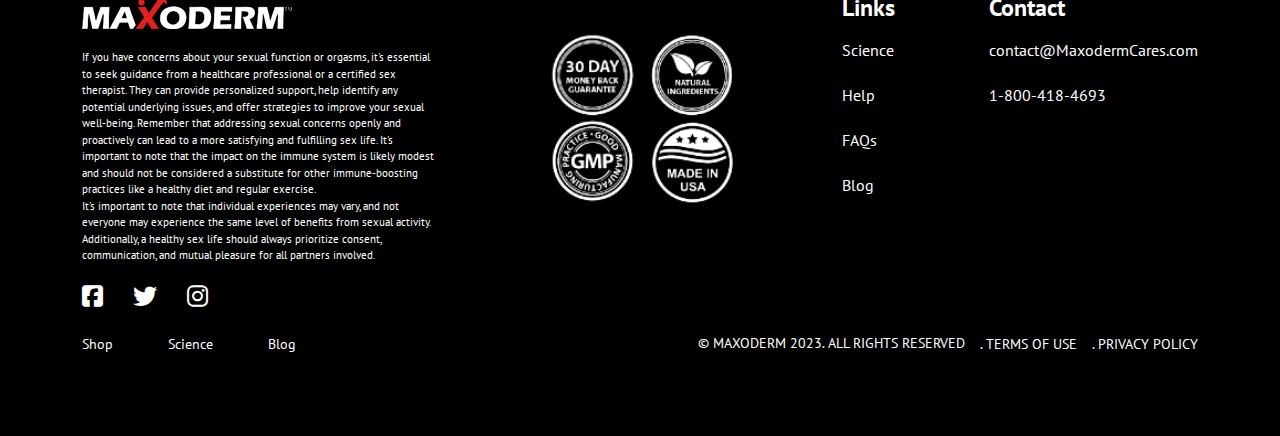
<file: maxoderm2/index.html>
<!DOCTYPE html>
<html lang="en">
  <head>
    <meta charset="utf-8">
    <meta name="description" content="">
    <meta name="viewport" content="width=device-width, initial-scale=1">
    <meta property="og:title" content="">
    <meta property="og:type" content="">
    <meta property="og:url" content="">
    <meta property="og:image" content="">

    <title>Maxoderm 2</title> 

    <!-- CSS Files-->
    <link rel="stylesheet" href="assets/css/normalize.css">
    <link rel="stylesheet" href="assets/css/bootstrap.min.css"> 
    <link rel="stylesheet" href="https://cdnjs.cloudflare.com/ajax/libs/font-awesome/6.4.2/css/all.min.css" />

    <link rel="stylesheet" href="assets/css/owl.carousel.min.css">
    <link rel="stylesheet" href="assets/css/owl.theme.default.min.css">
    <link rel="stylesheet" href="assets/css/style.css">
    <link rel="stylesheet" href="assets/css/responsive.css">
  </head>
  <body>

    <main class="main_area">
          
      <!--**************START HEADER AREA**************-->
      <section class="header_area header_area2">
        <div class="container">
          <div class="row">
            <div class="col-lg-2">
              <div class="logo">
                <a href="#"><img src="assets/images/logo.png" alt="logo"></a>
                <a href="#" class="mobile_bars"><i class="fa-solid fa-bars"></i></a>
              </div>
            </div>
            <div class="col-lg-7">
              <div class="menu">
                <ul>
                  <li><a class="active" href="#">Shop</a></li>
                  <li><a href="#">Science</a></li>
                  <li><a href="#">Blog</a></li> 
                </ul>
              </div>
            </div>
            <div class="col-lg-3">
               <ul class="menu2">
                <li><a href="#">Find us on</a></li>
                <li><a href="#"><i class="fa-brands fa-facebook-f"></i></a></li>
                <li><a href="#"><i class="fa-brands fa-twitter"></i></a></li>
                <li><a href="#"><i class="fa-brands fa-instagram"></i></a></li>
               </ul>
            </div>
          </div>
        </div>
        <div class="mobile_menu">
          <ul>
            <li><a class="active" href="#">Shop</a></li>
            <li><a href="#">Science</a></li>
            <li><a href="#">Blog</a></li> 
          </ul>
          <ul class="menu2">
            <li><a href="#">Find us on</a></li>
            <li><a href="#"><i class="fa-brands fa-facebook-f"></i></a></li>
            <li><a href="#"><i class="fa-brands fa-twitter"></i></a></li>
            <li><a href="#"><i class="fa-brands fa-instagram"></i></a></li>
           </ul>
        </div>
      </section>
      <!--**************END HEADER AREA**************-->

      <!--************** START BANNER AREA **************-->
      <section class="banner2_area">
        <div class="banner_2_left">
            <div class="container">
                <div class="row">
                    <div class="col-md-6">
                        <div class="banner_2_left_text">
                            <h5>ahorra con Maxoderm</h5>
                            <h3>Oferta de tiempo limitado</h3>
                            <h2>Suministro</h2>
                            <h2><span>gratuito</span></h2>
                            <h4>iCon la oferta de hoy!</h4>
                            <div class="btn_desin_1 btn_design_1_red">
                                <button class="btn_1">Compra Ahora<i class="fa-solid fa-arrow-right"></i></button>
                              </div>
                        </div>
                    </div>
                    <div class="col-md-6"></div>
                </div>
            </div>
        </div>
        <div class="banner_2_right">
            <div class="row">
                <div class="col-md-6"></div>
                <div class="col-md-6">
                    <div class="banner_2_image">
                        <img src="assets/images/second/bg-banner.png" alt="">
                    </div>
                </div>
            </div>
        </div>
      </section>
      <!--************** END BANNER AREA **************-->


      <!--************** START HERO AREA **************-->
      <section class="hero_area">
        <div class="container">
          <div class="hero_text">
            <h3>As Seen in</h3>
            <img src="assets/images/second/hero.png" alt="">
          </div>
        </div>
      </section>
      <!--************** END HERO AREA **************-->

      
      <!--************** START MALE AREA **************-->
      <section class="male_area section_padding">
        <div class="container">
          <div class="row gx-5">
            <div class="col-md-6">
              <div class="male_left">
                <img src="assets/images/second/male/1.png" alt="">
              </div>
            </div>
            <div class="col-md-6">
              <div class="male_right">
                <h4>Maxoderm</h4>
                <h2>INSTANT MALE <br>
                  ENHANCEMENT
                  </h2>
                <ul class="male_ul">
                  <li>
                    <img src="assets/images/second/male/icon.png" alt="">
                    <div class="male_text">
                      <h3>SURGE IN SEX DRIVE</h3>
                      <p>APPLY TOPICALLY, FEEL IT IMMEDIATELY!</p>
                    </div>
                  </li>
                  <li>
                    <img src="assets/images/second/male/icon.png" alt="">
                    <div class="male_text">
                      <h3>HEIGHTENED SENSITIVITY</h3>
                      <p>INTENSIFIED PLEASURE AND FIRMNESS!</p>
                    </div>
                  </li>
                  <li>
                    <img src="assets/images/second/male/icon.png" alt="">
                    <div class="male_text">
                      <h3>INCREASED SEXUAL CONFIDENCE</h3>
                      <p>YOUR PARTNER WON’T BE DISAPPOINTED.</p>
                    </div>
                  </li>
                </ul>
                <div class="btn_desin_1 btn_design_1_red">
                  <button class="btn_1">Compra Ahora<i class="fa-solid fa-arrow-right"></i></button>
                </div>
              </div>
            </div>
          </div>
        </div>
      </section>
      <!--************** END MALE AREA **************-->


      <!--************** START IMAGE AREA **************-->
      <section class="image_area">
        <img src="assets/images/image/image.png" alt="">
      </section>
      <!--************** END IMAGE AREA **************-->


      <!--************** START CLEAN AREA **************-->
      <section class="clean_area section_padding">
        <div class="container">
          <div class="row gx-5">
            <div class="col-md-6">
              <div class="male_left">
                <img src="assets/images/second/clean.png" alt="">
                <div class="male_circle">
                  <p>Feel it in </p>
                  <h2>60</h2>
                  <p>Seconds!</p>
                </div>
              </div>
            </div>
            <div class="col-md-6">
                <div class="clean_right">
                  <h4>MAXODERM POWER UP</h4>
                  <h2>Clean and simple,
                    delivered</h2>
                  <ul class="clean_ul">
                    <li class="clean_ul_li"><img src="assets/images/second/clean/1.png" alt=""> <p>Take a quarter-size
                      amount of Maxoderm
                      cream.</p></li>
                    <li><img src="assets/images/second/clean/2.png" alt=""> <p>Massage the cream directly onto the penis for
                      5-10 minutes.</p></li>
                    <li><img src="assets/images/second/clean/3.png" alt=""> <p>Use the cream just before engaging in intimate activity, with or without a partner.</p></li>
                  </ul>
                </div>
            </div>
          </div>
        </div>
      </section>
      <!--************** END CLEAN AREA **************-->



      
      <!--************** START PLAN AREA **************-->
      <section class="plan_area section_padding">
        <div class="container">
          <div class="section_title">
            <p>Shop And Save</p>
            <h2>Maxoderm</h2>
          </div>
          <div class="row">
            <div class="col-md-4">
              <div class="single_plan">
                <img src="assets/images/plan/plan1.png" alt="">
                <h4>Starter Kit</h4>
                <p>INSTANT TARGETED DELIVERY </p>
                <h3>$64.99</h3>
                <ul class="star">
                  <li><i class="fa-solid fa-star"></i></li>
                  <li><i class="fa-solid fa-star"></i></li>
                  <li><i class="fa-solid fa-star"></i></li>
                  <li><i class="fa-solid fa-star"></i></li>
                  <li><i class="fa-solid fa-star"></i></li>
                </ul>
                <div class="btn_desin_1 btn_design_1_red  justify-content-center">
                  <button class="btn_1">Shop Now<i class="fa-solid fa-arrow-right"></i></button>
                </div>
              </div>
            </div> 
            <div class="col-md-4">
              <div class="single_plan">
                <img src="assets/images/plan/plan2.png" alt="">
                <h4>Special offer</h4>
                <p>Includes <span>1 Free</span> Bottle </p>
                <h3>$84.99 <span>$99.99</span></h3>
                <ul class="star">
                  <li><i class="fa-solid fa-star"></i></li>
                  <li><i class="fa-solid fa-star"></i></li>
                  <li><i class="fa-solid fa-star"></i></li>
                  <li><i class="fa-solid fa-star"></i></li>
                  <li><i class="fa-solid fa-star"></i></li>
                </ul>
                <div class="btn_desin_1 btn_design_1_red  justify-content-center">
                  <button class="btn_1">Shop Now<i class="fa-solid fa-arrow-right"></i></button>
                </div>
              </div>
            </div> 
            <div class="col-md-4">
              <div class="single_plan">
                <img src="assets/images/plan/plan3.png" alt="">
                <h4>Best value</h4>
                <p>Includes <span>2 Free</span> Bottle </p>
                <h3>$129.98 <span>$194.97</span></h3>
                <ul class="star">
                  <li><i class="fa-solid fa-star"></i></li>
                  <li><i class="fa-solid fa-star"></i></li>
                  <li><i class="fa-solid fa-star"></i></li>
                  <li><i class="fa-solid fa-star"></i></li>
                  <li><i class="fa-solid fa-star"></i></li>
                </ul>
                <div class="btn_desin_1 btn_design_1_red justify-content-center">
                  <button class="btn_1">Shop Now<i class="fa-solid fa-arrow-right"></i></button>
                </div>
              </div>
            </div> 
          </div>
        </div>
      </section>
      <!--************** END PLAN AREA **************-->
      

      <!--************** START EXPERIANCE AREA **************-->
      <section class="experiance_area section_padding">  
          <div class="container">
            <div class="experiance_level owl-carousel owl-theme">
              <div class="experience_level_single">
                <div class="row">
                  <div class="col-lg-6"> 
                      <div class="experiance_left">
                        <h1>01</h1>
                        <h2>experience
                          maxo life</h2>
                          <div class="line_design">
                            <span></span><h5>Best Ingredient</h5>
                          </div>
                          <p>At <b>Maxoderm</b>, we are dedicated to providing you with the finest quality products. We carefully source our ingredients from reputable suppliers who uphold strict quality standards. Each ingredient is selected for its proven effectiveness and purity, ensuring optimal results. We prioritize natural and scientifically supported ingredients, procured from sustainable sources. With our commitment to transparency, you can trust that Maxoderm products contain only the highest quality ingredients. When you choose Maxoderm, you're choosing a brand that values your well-being and satisfaction above all else.
                          </p>
                          <button class="btn_2">Read More <i class="fa-solid fa-caret-right"></i></button> 
                      </div>   
                  </div>
                  <div class="col-lg-6"> 
                     <div class="experiance_video">
                        <iframe src="https://www.youtube.com/embed/g7xkVEWrX8E?si=lL9EPfn4F4Qep0Sv" title="YouTube video player" frameborder="0" allow="accelerometer; autoplay; clipboard-write; encrypted-media; gyroscope; picture-in-picture; web-share" allowfullscreen></iframe>
                      </div> 
                  </div>
                </div>
              </div>
              <div class="experience_level_single">
                <div class="row">
                  <div class="col-lg-6"> 
                      <div class="experiance_left">
                        <h1>02</h1>
                        <h2>experience
                          maxo life</h2>
                          <div class="line_design">
                            <span></span><h5>Best Ingredient</h5>
                          </div>
                          <p>At <b>Maxoderm</b>, we are dedicated to providing you with the finest quality products. We carefully source our ingredients from reputable suppliers who uphold strict quality standards. Each ingredient is selected for its proven effectiveness and purity, ensuring optimal results. We prioritize natural and scientifically supported ingredients, procured from sustainable sources. With our commitment to transparency, you can trust that Maxoderm products contain only the highest quality ingredients. When you choose Maxoderm, you're choosing a brand that values your well-being and satisfaction above all else.
                          </p>
                          <button class="btn_2">Read More <i class="fa-solid fa-caret-right"></i></button> 
                      </div>   
                  </div>
                  <div class="col-lg-6"> 
                     <div class="experiance_video">
                        <iframe src="https://www.youtube.com/embed/g7xkVEWrX8E?si=lL9EPfn4F4Qep0Sv" title="YouTube video player" frameborder="0" allow="accelerometer; autoplay; clipboard-write; encrypted-media; gyroscope; picture-in-picture; web-share" allowfullscreen></iframe>
                      </div> 
                  </div>
                </div>
              </div>
              <div class="experience_level_single">
                <div class="row">
                  <div class="col-lg-6"> 
                      <div class="experiance_left">
                        <h1>03</h1>
                        <h2>experience
                          maxo life</h2>
                          <div class="line_design">
                            <span></span><h5>Best Ingredient</h5>
                          </div>
                          <p>At <b>Maxoderm</b>, we are dedicated to providing you with the finest quality products. We carefully source our ingredients from reputable suppliers who uphold strict quality standards. Each ingredient is selected for its proven effectiveness and purity, ensuring optimal results. We prioritize natural and scientifically supported ingredients, procured from sustainable sources. With our commitment to transparency, you can trust that Maxoderm products contain only the highest quality ingredients. When you choose Maxoderm, you're choosing a brand that values your well-being and satisfaction above all else.
                          </p>
                          <button class="btn_2">Read More <i class="fa-solid fa-caret-right"></i></button> 
                      </div>   
                  </div>
                  <div class="col-lg-6"> 
                     <div class="experiance_video">
                        <iframe src="https://www.youtube.com/embed/g7xkVEWrX8E?si=lL9EPfn4F4Qep0Sv" title="YouTube video player" frameborder="0" allow="accelerometer; autoplay; clipboard-write; encrypted-media; gyroscope; picture-in-picture; web-share" allowfullscreen></iframe>
                      </div> 
                  </div>
                </div>
              </div>
            </div>  
          </div>  
      </section>
      <!--************** END EXPERIANCE AREA **************-->

      <!--************** START LOSE AREA **************-->
      <section class="lose_area section_padding">
        <div class="container">
          <div class="row gx-5">
            <div class="col-md-6">
              <div class="promise_right">
                <img src="assets/images/lose/lose.png" alt="">
              </div>
            </div>
            
            <div class="col-md-6">
              <div class="promise_left lose_right">
                <h3>QUESTIONS? <br>
                  LOOK HERE</h3>
                <div class="promise_acordion">


                  <div class="wrap">
                    <dl class="toggle_contents">
                      <dt class="toggle_title">Did you know a relaxed penis has less oxygen
                        than any other organ?<span class="plus"></span></dt> 
                      <dd class="toggle_ans">Lorem Ipsum has been the industry's standard dummy text ever since the 1500s, when an unknown printer </dd>
                      
                      <dt class="toggle_title">What is Topical Targeted Delivery?  <span class="plus"></span></dt>
                      <dd class="toggle_ans">Lorem Ipsum has been the industry's standard dummy text ever since the 1500s, when an unknown printer </dd>

                      <dt class="toggle_title">Are There Any Side Effects?  <span class="plus"></span></dt>
                      <dd class="toggle_ans">Lorem Ipsum has been the industry's standard dummy text ever since the 1500s, when an unknown printer </dd>

                      <dt class="toggle_title">THE RECOMMENDED MAXODERM SYSTEM USAGE PROGRAM <span class="plus"></span></dt>
                      <dd class="toggle_ans">Lorem Ipsum has been the industry's standard dummy text ever since the 1500s, when an unknown printer </dd>
                      <dt class="toggle_title border-none">Will I have Better Sex with Maxoderm?  <span class="plus"></span></dt>
                      <dd class="toggle_ans">Lorem Ipsum has been the industry's standard dummy text ever since the 1500s, when an unknown printer </dd>

                    </dl>
                  </div> 


                </div> 
              </div>
            </div>
          </div>
        </div>
      </section>
      <!--************** END LOSE AREA **************-->

      <!--************** START REVIEW AREA **************-->
      <section class="review_area section_padding">
        <div class="container">
          <div class="section_title">
            <h2>Our Customer <br>
              Review</h2>
          </div>
          <div class="client_reviews owl-carousel owl-theme">
            <div class="client_single_review">
              <img src="assets/images/client/arrow.png" alt="">
              <p>My erection increased by at least 50% and it worked quick. I am happy with the  product.</p>
              <div class="client_info">
                <img src="assets/images/client/user.png" alt="">
                <div class="client_name">
                  <h4>James</h4>
                  <p>Maxoderm User</p>
                </div>
              </div>
            </div>
            <div class="client_single_review">
              <img src="assets/images/client/arrow.png" alt="">
              <p>Every now and then I take Viagra but this is great I’m real excited about the  product. Everything is larger.</p>
              <div class="client_info">
                <img src="assets/images/client/user.png" alt="">
                <div class="client_name">
                  <h4>Howard</h4>
                  <p>Maxoderm User</p>
                </div>
              </div>
            </div>
            <div class="client_single_review">
              <img src="assets/images/client/arrow.png" alt="">
              <p>I have taken medicine and it took my erection down. However, when I got  MAXODERM immediately it gave me an erection.</p>
              <div class="client_info">
                <img src="assets/images/client/user.png" alt="">
                <div class="client_name">
                  <h4>Poul</h4>
                  <p>Maxoderm User</p>
                </div>
              </div>
            </div>
          </div>
        </div>
      </section>
      <!--************** END REVIEW AREA **************-->

      <!--************** START ICON AREA **************-->
      <section class="icon_area section_padding">
        <div class="container">
          <ul class="iconsss">
            <li><img src="assets/images/icon/1.png" alt=""><p>Free Shipping</p></li>
            <li><img src="assets/images/icon/2.png" alt=""><p>Easy Return</p></li>
            <li><img src="assets/images/icon/3.png" alt=""><p>Secure Checkout</p></li>
            <li><img src="assets/images/icon/4.png" alt=""><p>Money Back <br> Guarantee</p></li>
            <li><img src="assets/images/icon/5.png" alt=""><p>Satisfaction <br> Guarantee</p></li>
          </ul>
        </div>
      </section>
      <!--************** END ICON AREA **************-->

      <!--************** START INSTANT AREA **************-->
      <section class="instant_area">
        <div class="banner_2_left">
          <div class="container">
              <div class="row">
                  <div class="col-md-6">
                    <div class="male_right instant_right">
                      <h4>save with Maxoderm</h4>
                      <h2>Instant <br>
                        Enhancement
                        </h2>
                      <ul class="male_ul instant_ul">
                        <li>
                          <img src="assets/images/second/instant/icon.png" alt="">
                          <div class="male_text">
                            <h3>Enhances Arousal, Performance, <br>
                              and Satisfaction <span>IN JUST SECONDS!</span></h3> 
                          </div>
                        </li>
                        <li>
                          <img src="assets/images/second/instant/icon.png" alt="">
                          <div class="male_text">
                            <h3><span>Safe</span> and <span>Effective</span> <br>
                              With or Without a Partner!</h3>
                          </div>
                        </li>
                        <li>
                          <img src="assets/images/second/instant/icon.png" alt="">
                          <div class="male_text">
                            <h3>Feel Bigger and Firmer with <br>
                              <span>Your First Application!</span></h3>
                          </div>
                        </li>
                      </ul>
                      <div class="btn_desin_1 btn_design_1_red">
                        <button class="btn_1">Compra Ahora<i class="fa-solid fa-arrow-right"></i></button>
                      </div>
                    </div>
                  </div>
                  <div class="col-md-6"></div>
              </div>
          </div>
      </div>
      <div class="banner_2_right">
          <div class="row">
              <div class="col-md-6"></div>
              <div class="col-md-6">
                  <div class="banner_2_image">
                      <img src="assets/images/second/instant/1.png" alt="">
                  </div>
              </div>
          </div>
      </div>
      </section>
      <!--************** END INSTANT AREA **************-->

      <!--************** START SUBSCRIBE AREA **************-->
      <section class="subscribe_area section_padding">
        <div class="container">
          <div class="row gx-3">
            <div class="col-md-5">
              <div class="subscribe_left">
                <h3>Join our <br>
                  maxoderm club</h3>
                  <p>Stay up to date on new products, special offers, tips, and stories!</p>
              </div>
            </div>
            <div class="col-md-7">
              <div class="subscribe_right"> 
                <input type="text" name="" id="">
                <button class="sub_btn">Subscribe</button>
              </div>
            </div>
          </div>
        </div>
      </section>
      <!--************** END SUBSCRIBE AREA **************-->

      <!--************** START FOOTER AREA **************-->
      <footer class="footer_area section_padding">
        <div class="container">
          <div class="row">
            <div class="col-md-4">
              <div class="footer_left">
                <a href="#"><img src="assets/images/logo_black.png" alt=""></a>
                <p>If you have concerns about your sexual function or orgasms, it's essential to seek guidance from a healthcare professional or a certified sex therapist. They can provide personalized support, help identify any potential underlying issues, and offer strategies to improve your sexual well-being.
                  Remember that addressing sexual concerns openly and proactively can lead to a more satisfying and fulfilling sex life. It's important to note that the impact on the immune system is likely modest and should not be considered a substitute for other immune-boosting practices like a healthy diet and regular exercise. <br>
                  It's important to note that individual experiences may vary, and not everyone may experience the same level of benefits from sexual activity. Additionally, a healthy sex life should always prioritize consent, communication, and mutual pleasure for all partners involved.</p>
                  <ul>
                    <li><a href="#"><i class="fa-brands fa-square-facebook"></i></a></li>
                    <li><a href="#"><i class="fa-brands fa-twitter"></i></a></li>
                    <li><a href="#"><i class="fa-brands fa-instagram"></i></a></li>
                  </ul>
              </div>
            </div>
            <div class="col-md-4">
              <div class="footer_middle">
                <img src="assets/images/second/footer-logo.png" alt="">
              </div>
            </div>
            <div class="col-md-4">
              <div class="footer_right">
                <ul>
                  <h4>Links</h4> 
                    <li><a href="#">Science</a></li>
                    <li><a href="#">Help</a></li>
                    <li><a href="#">FAQs</a></li>
                    <li><a href="#">Blog</a></li>  
                </ul>
                <ul>
                  <h4>Contact</h4> 
                    <li><a href="mailto:contact@MaxodermCares.com">contact@MaxodermCares.com</a></li>
                    <li><a href="tel:1-800-418-4693">1-800-418-4693</a></li> 
                </ul>
              </div>
            </div>
          </div>
          <div class="row last_footer_main">
            <div class="col-md-5">
              <div class="last_footer_left">
                <ul>
                  <li><a href="#">Shop</a></li>
                  <li><a href="#">Science</a></li>
                  <li><a href="#">Blog</a></li>
                </ul>
              </div>
            </div>
            <div class="col-md-7">
              <div class="last_footer_right">
                <ul>
                  <li><p>© MAXODERM 2023. ALL RIGHTS RESERVED </p></li>
                  <li><a href="#">. TERMS OF USE</a></li>
                  <li><a href="#">. PRIVACY POLICY</a></li>
                </ul>
              </div>
            </div>
          </div>
        </div>
      </footer>
      <!--************** END FOOTER AREA **************-->

    </main>

 

    <!-- JS Files -->
    <script src="assets/js/jquery.min.js"></script>
    <script src="assets/js/popper.min.js"></script>
    <script src="assets/js/bootstrap.min.js"></script> 
    <script src="assets/js/owl.carousel.min.js"></script> 
    <script src="assets/js/scripts.js"></script>
  </body>
</html>
</file>
<file: assets/css/style.css>
@import url('https://fonts.googleapis.com/css2?family=Playfair+Display:wght@400;500;600;700&display=swap');
@import url('https://fonts.googleapis.com/css2?family=Montserrat:wght@300;400;600;700');
@import url('https://fonts.googleapis.com/css2?family=PT+Sans:wght@400;700&display=swap'); 
@import url('https://fonts.googleapis.com/css2?family=Work+Sans:wght@400;500;600;700&display=swap');
  
  
  /*********************************/
  /***********1.GLOBAL CSS*********/
 /********************************/
 /* Default CSS */
html, body, div, span, object, iframe,
h1, h2, h3, h4, h5, h6, p, blockquote, pre,
abbr, address, cite, code,
del, dfn, em, img, ins, kbd, q, samp,
small, strong, sub, sup, var,
b, i,
dl, dt, dd, ol, ul, li,
fieldset, form, label, legend,
table, caption, tbody, tfoot, thead, tr, th, td,
article, aside, canvas, details, figcaption, figure,
footer, header, hgroup, menu, nav, section, summary,
time, mark, audio, span, video {
   margin: 0;
   padding: 0;
   border: 0;
   outline: 0;
   font-size: 100%;
   background: transparent;
}
table {
   border-collapse: collapse;
   border-spacing: 0;
}
button{
  outline: none !important;
}
input
{
    outline:none !important;
}

h1,h2,h3,h4,h5,h6,p{
  margin:0;
  padding:0;
}
input, button, textarea, select{
  outline: none;
}
.btn.focus, .btn:focus {
  outline: none;
  -webkit-box-shadow: none !important;
          box-shadow: none !important;
}

ul{
  margin:0;
  padding: 0;
  list-style: none;
}
a{
  margin:0;
  padding:0;
  text-decoration: none;
}
a:hover{
  text-decoration: none;
}
body{
  font-family: 'Roboto', sans-serif;
  font-size: 16px;
  font-weight: 400;
  color: #283562;
  overflow: hidden;
}
html{
  scroll-behavior: smooth;
  overflow-x: hidden;
}
img{
  width: 100%;
  height: auto;
}
   /*********************************/
  /*********** Header CSS**********/
 /********************************/


 .header_area {
	background: #fff;
	padding: 20px 0;
}

.mobile_menu ul,
.menu ul {
	display: -webkit-box;
	display: -ms-flexbox;
	display: flex;
	gap: 40px;
	-webkit-box-pack: center;
	    -ms-flex-pack: center;
	        justify-content: center;
}

.mobile_menu ul li a ,
.menu ul li a {
	font-size: 18px;
	color: #000;
  font-weight: 400;
  font-family: 'PT Sans', sans-serif; 
}


.menu ul li a.active ,
.menu ul li a:hover {
  font-weight: 700;
}

.menu2 {
	display: -webkit-box;
	display: -ms-flexbox;
	display: flex;
	gap: 35px;
	-webkit-box-pack: end;
	    -ms-flex-pack: end;
	        justify-content: flex-end;
}

.menu2 li a {
	color: #000;
	font-size: 16px;
  font-family: 'PT Sans', sans-serif; 
}

.header_area .row {
	-webkit-box-align: center;
	    -ms-flex-align: center;
	        align-items: center;
}

.mobile_bars {
	display: none;
}


   /*********************************/
  /*********** BANNER CSS**********/
 /********************************/

.banner_area{
  background: url(../images/banner/banner-bg.png) no-repeat scroll center center / cover;
}

.banner-right{
  margin-top: 55px;
}

.banner_left h2 {
	font-size: 72px;
	color: #ffffff;
	font-family: 'Montserrat', sans-serif;
	font-weight: 600;
	width: 359px;
	text-transform: uppercase;
}

.banner_left {
	width: 359px;
	margin: 75px 0;
}

.banner_left p {
	font-size: 26px;
	margin: 20px 0;
	font-weight: 400;
	color: #fff;
	text-transform: uppercase;
}

.btn_1 {
	border: none;
	padding: 10px 20px;
	background: #fff;
	font-family: 'PT Sans', sans-serif;
	font-weight: 700;
	font-size: 20px;
	color: #ff0000;
  -webkit-transition: 0.3s;
  -o-transition: 0.3s;
  transition: 0.3s;
  position: relative;
}
 
.btn_1:hover{
  opacity: 0.83;
}

.btn_desin_1 {
	display: -webkit-box;
	display: -ms-flexbox;
	display: flex;
	gap: 0; 
}

.btn_desin_1 i {
	background: #000;
	color: #ffff;
	display: -webkit-box;
	display: -ms-flexbox;
	display: flex;
	-webkit-box-pack: center;
	-ms-flex-pack: center;
	justify-content: center;
	-webkit-box-align: center;
	-ms-flex-align: center;
	align-items: center;
	padding: 12px 20px;
	position: absolute;
	right: -54px;
	height: 100%;
	top: 0;
}
 

   /*********************************/
  /*********** Plan CSS**********/
 /********************************/

 .section_padding{
  padding: 80px 0; 
 }

 .section_title {
	text-align: center;
	margin-bottom: 60px;
}

 .section_title p {
	color: #ff0000;
	font-size: 22px;
	font-family: 'Playfair Display', serif;
	font-weight: 700;
	margin-bottom: 5px;
}

.section_title h2 {
	font-size: 50px;
	font-weight: 600;
	color: #000;
	text-transform: uppercase;
	font-family: 'Montserrat', sans-serif;
}
 
.single_plan > img {
	width: 282px;
	height: 326px;
}

.single_plan {
	text-align: center;
}

.single_plan h4 {
	font-size: 32px;
	color: #171717;
	font-weight: 600;
	margin-top: 35px;
	text-transform: uppercase;
  font-family: 'Montserrat', sans-serif;
}

.single_plan .btn_1 { 
	font-size: 16px; 
}

.single_plan p {
	color: #171717;
	font-weight: 300;
  font-family: 'Montserrat', sans-serif;
	margin: 5px 0 25px 0; 
	text-transform: uppercase;
}

.single_plan h3 {
	color: #171717;
	font-size: 46px;
}

.star li i {
	color: #ce1413;
}

.star {
	display: -webkit-box;
	display: -ms-flexbox;
	display: flex;
	-webkit-box-pack: center;
	    -ms-flex-pack: center;
	        justify-content: center;
	margin: 16px 0 50px 0;
} 

.btn_desin_1.btn_design_1_red button {
	background: #ff0000;
	color: #fff;
}

.single_plan p span {
	color: #ce1413;
	font-weight: 700;
}

.single_plan h3 span {
	font-size: 34px;
	color: #5e5e5e;
	position: relative;
}

.single_plan h3 span::after {
	position: absolute;
	content: "";
	width: 100%;
	height: 1px;
	background: red;
	left: 0;
	top: 17px;
	-webkit-transform: rotate(12deg);
	    -ms-transform: rotate(12deg);
	        transform: rotate(12deg);
}

   /*********************************/
  /*********** PROMISE CSS**********/
 /********************************/
 
 
  
 .toggle_title {
	position: relative;
	padding: 20px 0;
	border-bottom: 1px solid #000;
	cursor: pointer;
	font-size: 19px;
	color: #000000;
	text-transform: uppercase;
	word-spacing: 2px;
}
  
  .toggle_title:hover {
	opacity: 0.7;
	-webkit-transition: 0.5s;
	-o-transition: 0.5s;
	transition: 0.5s;
  }
  
  .toggle_ans {
	margin: 0;
	padding: 20px 0;
	display: none;
	color: #000;
	font-size: 16px;
}
   
  .plus {
	position: absolute;
	right: 20px;
	top: 0;
	height: 100%;
	border-radius: 0px 10px 10px 0px;
  }
  
  .plus:before,
  .plus:after {
	display: block;
	content: "";
	background-color: #7e7e7e;
	position: absolute;
	width: 15px;
	height: 2px;
	bottom: 50%;
	right: 50%;
	-webkit-transform: translate(50%, 50%);
	    -ms-transform: translate(50%, 50%);
	        transform: translate(50%, 50%);
	-webkit-transition: 0.5s;
	-o-transition: 0.5s;
	transition: 0.5s;
  }

  .promise_left .btn_1 { 
    font-size: 16px; 
}
  
  .plus:before {
	width: 2px;
	height: 15px;
  }
   
  .toggle_title.selected .plus:before {
	-webkit-transform: translate(50%, 50%) rotate(90deg);
	    -ms-transform: translate(50%, 50%) rotate(90deg);
	        transform: translate(50%, 50%) rotate(90deg);
  }

  .promise_left h3 {
	font-size: 64px;
	color: #171717;
	font-family: 'Montserrat', sans-serif;
	font-weight: 600;
}

.promise_acordion {
	margin: 35px 0;
}

.toggle_title.border-none{
	border: none;
}
 
   /*********************************/
  /*********** Experiance CSS**********/
 /********************************/
 

.experiance_left h1 {
	font-size: 154px;
	font-weight: 400;
	font-family: 'Playfair Display', serif;
	color: #ff0000;
}

.experiance_left h2 {
	color: #171717;
	font-size: 66px;
	font-family: 'Montserrat', sans-serif;
	font-weight: 600;
}

.experiance_left h5 {
	color: #ff0000;
	font-family: 'Playfair Display', serif;
	font-size: 22px;
}

.experiance_left span {
	width: 105px;
	height: 2px;
	background: #535353;
	display: inline-block;
}

.line_design {
	display: -webkit-box;
	display: -ms-flexbox;
	display: flex;
	-webkit-box-align: center;
	    -ms-flex-align: center;
	        align-items: center;
	gap: 12px;
	margin-bottom: 15px;
}

.experiance_left p {
	font-family: 'Work Sans', sans-serif;
	font-size: 15px;
	color: #171717;
	margin-bottom: 30px;
}

.experiance_left {
	width: 81%;
}

.btn_2 {
	background: transparent;
	border: 1px solid transparent;
	padding: 10px 15px;
	color: #ff0000;
	-webkit-transition: 0.3s;
	-o-transition: 0.3s;
	transition: 0.3s;
}

.btn_2:hover { 
	border: 1px solid #ff0000; 
}
 
 
 
.experiance_carousel .owl-item img {
	display: block;
	width: 625px !important;
}

.experiance_carousel_main {
	position: absolute;
	bottom: 150px;
	left: -88px;
	z-index: 999;
}

.experiance_level .owl-nav {
	position: absolute;
	z-index: 9999;
	bottom: 15px;
	right: 0;
	left: 0;
}

.experiance_level  .owl-prev, .experiance_level  .owl-next {
	background: #fff !important;
	padding: 25px !important;
	height: 45px;
	width: 61px;
	border-radius: 0 !important;
	margin: 0 !important;
}

.experiance_level  .owl-prev:hover ,
.experiance_level  .owl-next:hover {
	color: #000 !important;
}

.experiance_level{
	position: relative;
}

.experiance_video iframe {
	width: 100%;
	height: 100%;
}
 
.experiance_area{
	background: url('../images/experiance/bg.png') no-repeat scroll center center / cover;
}

.experiance_video {
	position: absolute;
	bottom: 59px;
	right: 0;
	z-index: 99;
	width: 625px;
	height: 408px;
}

   /*********************************/
  /*********** Lose CSS**********/
 /********************************/
 .promise_left.lose_right {
	padding-left: 74px;
}

   /*********************************/
  /*********** CLIENT CSS**********/
 /********************************/

 .client_single_review > img {
	width: 38px !important;
	position: absolute;
	top: -14px;
	right: -14px;
}

.client_single_review {
	background-color: #fff;
	-webkit-box-shadow: 0 2px 10px #ddd;
	        box-shadow: 0 2px 10px #ddd;
	padding: 35px 40px;
	position: relative;
	margin: 15px;
}

.client_single_review > p {
	color: #000000;
	font-size: 14px; 
	font-weight: 400;
	font-family: 'PT Sans', sans-serif;
	height: 100px; 
}

.client_info > img {
	width: 50px !important;
}

.client_info {
	display: -webkit-box;
	display: -ms-flexbox;
	display: flex;
	-webkit-box-align: center;
	    -ms-flex-align: center;
	        align-items: center;
	gap: 16px;
}

.client_name h4 {
	font-size: 18px;
	font-weight: 700;
	color: #000;
	margin-bottom: 2px;
	font-family: 'PT Sans', sans-serif;
}

.client_name  > p {
	color: #000000;
	font-size: 14px; 
	font-weight: 400;
	font-family: 'PT Sans', sans-serif;
}

.review_area {
	background: #ebebeb;
}



   /*********************************/
  /*********** Icon CSS**********/
 /********************************/

 .icon_area{
	background: #000;
 }

 .iconsss {
	display: -webkit-box;
	display: -ms-flexbox;
	display: flex;
	-webkit-box-pack: space-evenly;
	    -ms-flex-pack: space-evenly;
	        justify-content: space-evenly; 
}

.iconsss li img {
	width: 66px;
	height: 55px;
}

.iconsss li p {
	color: #fff;
	font-size: 22px;
	font-weight: 600;
	font-family: 'Montserrat', sans-serif;
	text-align: center;
	margin-top: 10px;
}

.iconsss li {
	text-align: center;
}

   /*********************************/
  /*********** Subscribe CSS**********/
 /********************************/

.subscribe_area {
	background: #ff0000;
}

.subscribe_left h3 {
	color: #fff;
	font-size: 46px;
	font-weight: 600;
	font-family: 'Montserrat', sans-serif; 
	text-transform: uppercase;
}

.subscribe_left p {
	font-size: 24px;
	color: #fff;
	font-weight: 400;
	font-family: 'Work Sans', sans-serif;
	line-height: 30px;
}

.subscribe_area .row {
	-webkit-box-align: end;
	    -ms-flex-align: end;
	        align-items: end;
}

.subscribe_right input {
    width: 100%;
    padding: 18px;
    border: none;
    border-radius: 26px;
}

.subscribe_right{
	position: relative;
}

.subscribe_right .sub_btn {
    background: #ffba00;
    font-size: 21px;
    font-weight: 700;
    width: 170px;
    border: none;
    border-radius: 26px;
    padding: 14px;
    color: #fff;
    position: absolute;
    top: 0;
    right: 0;
    -webkit-transition: 0.3s;
    -o-transition: 0.3s;
    transition: 0.3s;
}

.sub_btn:hover{
	opacity: 0.83;
}


   /*********************************/
  /*********** Footer CSS**********/
 /********************************/

 .footer_area {
	background: #000;
}

.footer_left a img {
	width: 210px; 
}

.footer_left p {
	font-size: 11px;
	color: #fff;
	margin: 20px 0;
    font-family: 'PT Sans', sans-serif; 

}

.footer_right {
	display: -webkit-box;
	display: -ms-flexbox;
	display: flex;
	-webkit-box-pack: justify;
	    -ms-flex-pack: justify;
	        justify-content: space-between;
}

.footer_left ul {
	display: -webkit-box;
	display: -ms-flexbox;
	display: flex;
	gap: 30px;
}

.footer_left ul li a i {
	color: #fff;
	font-size: 24px;
}

.footer_right ul h4 {
	font-size: 24px;
	font-weight: 700;
	color: #fff;
    font-family: 'PT Sans', sans-serif; 
	margin-bottom: 15px; 
}

.footer_right ul li a {
	font-size: 16px;
	color: #fff;
    font-family: 'PT Sans', sans-serif; 
	font-weight: 400;
}

.footer_right ul li {
	margin-bottom: 20px;
}

.footer_middle img {
	width: 88%; 
	margin-top: 25px;
}

.footer_middle {
	text-align: center;
}

.last_footer_left ul {
	display: -webkit-box;
	display: -ms-flexbox;
	display: flex;
	gap: 55px;
}

.last_footer_left ul li a {
	font-size: 14px;
	color: #fff;
	font-weight: 400;
    font-family: 'PT Sans', sans-serif; 
}

.last_footer_right ul li a,
.last_footer_right ul li p {
	font-size: 14px;
	color: #fff;
	font-weight: 400;
    font-family: 'PT Sans', sans-serif; 
}

.last_footer_right ul {
	display: -webkit-box;
	display: -ms-flexbox;
	display: flex;
	gap: 15px;
	-webkit-box-align: center;
	    -ms-flex-align: center;
	        align-items: center;
	-webkit-box-pack: end;
	    -ms-flex-pack: end;
	        justify-content: flex-end;
}

.last_footer_main {
	margin-top: 20px;
}

   /*********************************/
  /*********** Second Page CSS**********/
 /********************************/



 .banner_2_right {
	position: absolute;
	top: 0;
	right: 0;
	width: 100%;
}


/* 

    font-family: 'PT Sans', sans-serif; 

    font-family: 'Playfair Display', serif;

    font-family: 'Montserrat', sans-serif;

	font-family: 'Work Sans', sans-serif;


 
 */
</file>
<file: assets/css/responsive.css>
@media all and (min-width: 1400px){
    .experiance_right { 
        padding: 159px 0; 
    }
    .subscribe_right .sub_btn {
        padding: 14px;
    } 
    .experiance_video { 
        right: 82px; 
        width: 660px;
        height: 408px;
    }
}

@media all and (max-width: 1300px){ 
    .toggle_title { 
        padding: 20px 27px 20px 0; 
    }
}
@media all and (max-width: 1100px){
    .experiance_carousel .owl-item img { 
        width: 562px !important;
    }
    .toggle_title { 
        padding: 20px 7px 20px 0; 
    }
    .experiance_video { 
        width: 507px;
        height: 423px;
    }
}
@media all and (min-width: 991px){
    .mobile_menu {
        display: none !important;
    }
}
@media all and (max-width: 991px){
    .menu {
        display: none;
    }

    .experiance_area {
        background: #ebebeb;
        padding-bottom: 69px !important;
    }

    .experiance_video {
        position: inherit;
        width: 100% !important;
        margin-top: 25px;
        height: 292px;
    }
    .experiance_left {
        width: 100%;
        text-align: center;
    }
    .line_design { 
        justify-content: center;
    }
    .experiance_level .owl-nav { 
        bottom: -45px; 
    }

    .experiance_carousel .owl-prev, .experiance_carousel .owl-next { 
        height: 35px;
        width: 43px; 
    }
    .experiance_carousel .owl-nav { 
        bottom: -35px; 
    }

    .toggle_title {
        padding: 12px 28px 12px 0;
    }

    .client_single_review { 
        padding: 25px 15px; 
    }

    .menu2 {
        flex-direction: inherit !important;
        margin: 25px 0 30px 0;
    }

    .mobile_bars {
        display: block;
    }

    .menu2 { 
        display: none;
    }

    .logo a img {
        width: 225px;
    }

    .logo {
        display: -webkit-box;
        display: -ms-flexbox;
        display: flex;
        -webkit-box-pack: justify;
            -ms-flex-pack: justify;
                justify-content: space-between;
        -webkit-box-align: center;
            -ms-flex-align: center;
                align-items: center;
    }

    .mobile_bars i {
        color: #000;
        font-size: 25px;
    }

    .mobile_menu ul {
        -webkit-box-orient: vertical;
        -webkit-box-direction: normal;
            -ms-flex-direction: column;
                flex-direction: column;
        -webkit-box-pack: center;
            -ms-flex-pack: center;
                justify-content: center;
        -webkit-box-align: center;
            -ms-flex-align: center;
                align-items: center;
        gap: 15px;
    }

    .mobile_menu {
        position: absolute;
        background: #fff;
        width: 100%;
        top: 78px;
        padding: 20px 0;
        display: none;
        z-index: 9;
    }

    .banner_left {
        width: 287px; 
    }

    .banner_left h2 {
        font-size: 50px; 
    }

    .banner_left p {
        font-size: 20px; 
    }
    .single_plan > img { 
        width: 100%;
    }

    .section_title h2 {
        font-size: 40px; 
    }

    .section_title p { 
        font-size: 18px; 
    }

    .single_plan h3 { 
        font-size: 24px;
    }

    .single_plan h3 span {
        font-size: 22px;  
    }

    .single_plan h3 span::after { 
        top: 13px; 
    }

    .single_plan h4 {
        font-size: 26px; 
    }

    .single_plan p { 
        font-size: 16px;
    }

    .promise_left h3 {
        font-size: 34px; 
    }

    .toggle_title { 
        font-size: 14px; 
        word-spacing: -3px; 
    }

    .experiance_first { 
        position: inherit; 
    }
    .experiance_carousel_main { 
        bottom: 77px;
        left: 64px; 
    }

    .experiance_first { 
        padding: 17px 0; 
    }

    .experiance_right { 
        padding: 113px 0;  
    }

    .experiance_left h1 {
        font-size: 117px; 
    }

    .experiance_left h2 { 
        font-size: 47px; 
    }

    .lose_area .row {
        --bs-gutter-x: 0 !important;
    }

    .client_single_review > p {
        height: 150px;
    }

    .iconsss li img {
        width: 52px;
        height: 43px;
    }

    .iconsss li p { 
        font-size: 14px; 
    }

    .single_plan > img { 
        height: 249px;
    }

    .subscribe_left h3 { 
        font-size: 36px; 
    }

    .subscribe_left p {
        font-size: 18px; 
    }

    .subscribe_area .row {
        -webkit-box-align: center;
            -ms-flex-align: center;
                align-items: center;
    }
    .subscribe_right .sub_btn {
        padding: 15px;
    }

    .footer_right { 
        -webkit-box-orient: vertical; 
        -webkit-box-direction: normal; 
            -ms-flex-direction: column; 
                flex-direction: column;
        gap: 20px;
    }
}

@media all and (max-width:767px){
    .banner_left { 
        margin: 42px auto;
        text-align: center;
    }
    .banner_left h2 { 
        width: inherit;
    }
    .btn_desin_1 { 
        -webkit-box-pack: center; 
            -ms-flex-pack: center; 
                justify-content: center;
    }
    .single_plan > img {
        height: auto;
        width: 250px;
    }
    .single_plan {
        text-align: center;
        margin-bottom: 42px;
    }
    .toggle_title {
        padding: 12px 20px 12px 0;
    }
    .promise_right {
        margin-top: 30px;
        text-align: center;
    } 
    .promise_right img {
        width: 300px; 
    }
    .experiance_text h1 {
        font-size: 200px; 
    }
    .experiance_carousel_main { 
        left: 66px;
    }
    .promise_left.lose_right {
        padding-left: 0;
        margin-top: 25px;
    }
    .experiance_carousel .owl-item img { 
        width: 444px !important;
    }
    .experiance_right {
        padding: 40px 0;
    }
    .client_single_review > p {
        height: 70px;
    }
    .iconsss li img {
        width: 36px;
        height: 33px;
    } 
    .iconsss li p {
        font-size: 12px;
    } 
    .subscribe_right { 
        margin-top: 25px;
    }
    .footer_right {
        -webkit-box-orient: inherit;
        -webkit-box-direction: inherit;
            -ms-flex-direction: inherit;
                flex-direction: inherit;
        margin: 25px 0;
    }
    .last_footer_left ul { 
        -webkit-box-pack: center; 
            -ms-flex-pack: center; 
                justify-content: center;
        margin-bottom: 25px;
    }
    .last_footer_right ul { 
        -webkit-box-align: center; 
            -ms-flex-align: center; 
                align-items: center;
        -webkit-box-pack:center;
            -ms-flex-pack:center;
                justify-content:center;
        -webkit-box-orient: vertical;
        -webkit-box-direction: normal;
            -ms-flex-direction: column;
                flex-direction: column;
    }
    .footer_left {
        text-align: center;
    }
    .footer_left ul { 
        -webkit-box-pack: center; 
            -ms-flex-pack: center; 
                justify-content: center;
    }
    .btn_1 { 
        font-size: 16px; 
    }
    .btn_1 {
        margin-left: -48px;
    }
}

@media all and (max-width: 576px){
    .banner_left h2 {
        font-size: 35px; 
    }
    .banner_left p {
        font-size: 16px;
    }
    .star { 
        margin: 11px 0 28px 0px;
    }
    .promise_left h3 {
        font-size: 26px;
    }
    .section_title h2 {
        font-size: 30px;
    }
    .section_title p {
        font-size: 14px;
    }
    .section_title {
        text-align: center;
        margin-bottom: 44px;
    }
    .section_padding {
        padding: 40px 0;
    }
    .single_plan p { 
        margin: 5px 0 10px 0;
    }
    .promise_right img {
        width: 207px;
    }
    .experiance_left h2 {
        font-size: 38px;
    }
    .experiance_left h1 {
        font-size: 89px;
    }
    .experiance_left h5 { 
        font-size: 16px;
    }
    .experiance_left p { 
        font-size: 14px; 
    }
    .experiance_left {
        width: 100%;
        text-align: center;
    }
    .line_design { 
        -webkit-box-pack: center; 
            -ms-flex-pack: center; 
                justify-content: center;
    }
    .experiance_text h1 {
        font-size: 125px;
    }
    .experiance_carousel .owl-item img {
        width: 323px !important;
    }
    .promise_left h3 { 
        text-align: center;
    }
    .iconsss { 
        -ms-flex-wrap: wrap; 
            flex-wrap: wrap;
    }
    .subscribe_left {
        text-align: center;
    }
    .subscribe_left h3 {
        font-size: 26px;
    }
    .subscribe_left p {
        font-size: 16px;
        line-height: 24px;
    }
    .subscribe_right .sub_btn {
        font-size: 16px;
        padding: 18px;
    }
    .footer_right ul li a {
        font-size: 14px; 
    }
    .footer_right { 
        margin: 25px auto;
        width: 90%;
    }
    .logo a img {
        width: 149px;
    }
    .logo a img {
        width: 149px;
    }
    .toggle_title {
        padding: 12px 33px 12px 0;
    }
    .client_single_review > p {
        height: 88px;
    }
    .subscribe_right .sub_btn { 
        width: 130px; 
    }
    .footer_right ul h4 {
        font-size: 20px; 
    }
    .mobile_menu { 
        top: 69px; 
    }
    .single_plan h4 {
        font-size: 20px;
    }
    .single_plan p {
        font-size: 14px;
    }
    .experiance_carousel_main {
        bottom: 47px;
        left: 67px;
    }
    .iconsss li { 
        margin-top: 10px;
    }
    
}

@media all and (max-width:390px){ 
    .mobile_menu ul li a, .menu ul li a {
        font-size: 16px; 
    }

    .single_plan > img { 
        width: 163px;
    }
    .promise_left h3 {
        font-size: 22px;
    } 
    .experiance_carousel .owl-item img {
        width: 230px !important;
    }
    .experiance_carousel .owl-prev, .experiance_carousel .owl-next { 
        height: 33px;
        width: 51px; 
    }
    .experiance_carousel .owl-nav { 
        bottom: -32px; 
    }
    .experiance_text h1 {
        font-size: 98px;
    }
}
</file>
<file: maxoderm2/assets/css/style.css>
@import url('https://fonts.googleapis.com/css2?family=Playfair+Display:wght@400;500;600;700&display=swap');
@import url('https://fonts.googleapis.com/css2?family=Montserrat:wght@300;400;600;700;900');
@import url('https://fonts.googleapis.com/css2?family=PT+Sans:wght@400;700&display=swap'); 
@import url('https://fonts.googleapis.com/css2?family=Work+Sans:wght@400;500;600;700&display=swap');
  
  
  /*********************************/
  /***********1.GLOBAL CSS*********/
 /********************************/
 /* Default CSS */
html, body, div, span, object, iframe,
h1, h2, h3, h4, h5, h6, p, blockquote, pre,
abbr, address, cite, code,
del, dfn, em, img, ins, kbd, q, samp,
small, strong, sub, sup, var,
b, i,
dl, dt, dd, ol, ul, li,
fieldset, form, label, legend,
table, caption, tbody, tfoot, thead, tr, th, td,
article, aside, canvas, details, figcaption, figure,
footer, header, hgroup, menu, nav, section, summary,
time, mark, audio, span, video {
   margin: 0;
   padding: 0;
   border: 0;
   outline: 0;
   font-size: 100%;
   background: transparent;
}
table {
   border-collapse: collapse;
   border-spacing: 0;
}
button{
  outline: none !important;
}
input
{
    outline:none !important;
}

h1,h2,h3,h4,h5,h6,p{
  margin:0;
  padding:0;
}
input, button, textarea, select{
  outline: none;
}
.btn.focus, .btn:focus {
  outline: none;
  -webkit-box-shadow: none !important;
          box-shadow: none !important;
}

ul{
  margin:0;
  padding: 0;
  list-style: none;
}
a{
  margin:0;
  padding:0;
  text-decoration: none;
}
a:hover{
  text-decoration: none;
}
body{
  font-family: 'Roboto', sans-serif;
  font-size: 16px;
  font-weight: 400;
  color: #283562;
  overflow: hidden;
}
html{
  scroll-behavior: smooth;
  overflow-x: hidden;
}
img{
  width: 100%;
  height: auto;
}
   /*********************************/
  /*********** Header CSS**********/
 /********************************/


 .header_area {
	background: #fff;
	padding: 20px 0;
}

.mobile_menu ul,
.menu ul {
	display: -webkit-box;
	display: -ms-flexbox;
	display: flex;
	gap: 40px;
	-webkit-box-pack: center;
	    -ms-flex-pack: center;
	        justify-content: center;
}

.mobile_menu ul li a ,
.menu ul li a {
	font-size: 18px;
	color: #000;
  font-weight: 400;
  font-family: 'PT Sans', sans-serif; 
}


.menu ul li a.active ,
.menu ul li a:hover {
  font-weight: 700;
}

.menu2 {
	display: -webkit-box;
	display: -ms-flexbox;
	display: flex;
	gap: 35px;
	-webkit-box-pack: end;
	    -ms-flex-pack: end;
	        justify-content: flex-end;
}

.menu2 li a {
	color: #000;
	font-size: 16px;
  font-family: 'PT Sans', sans-serif; 
}

.header_area .row {
	-webkit-box-align: center;
	    -ms-flex-align: center;
	        align-items: center;
}

.mobile_bars {
	display: none;
}


   /*********************************/
  /*********** BANNER CSS**********/
 /********************************/

.banner_area{
  background: url(../images/banner/banner-bg.png) no-repeat scroll center center / cover;
}

.banner-right{
  margin-top: 55px;
}

.banner_left h2 {
	font-size: 72px;
	color: #ffffff;
	font-family: 'Montserrat', sans-serif;
	font-weight: 600;
	width: 359px;
	text-transform: uppercase;
}

.banner_left {
	width: 359px;
	margin: 75px 0;
}

.banner_left p {
	font-size: 26px;
	margin: 20px 0;
	font-weight: 400;
	color: #fff;
	text-transform: uppercase;
}

.btn_1 {
	border: none;
	padding: 10px 20px;
	background: #fff;
	font-family: 'PT Sans', sans-serif;
	font-weight: 700;
	font-size: 20px;
	color: #ff0000;
  -webkit-transition: 0.3s;
  -o-transition: 0.3s;
  transition: 0.3s;
  position: relative;
}
 
.btn_1:hover{
  opacity: 0.83;
}

.btn_desin_1 {
	display: -webkit-box;
	display: -ms-flexbox;
	display: flex;
	gap: 0; 
}

.btn_desin_1 i {
	background: #000;
	color: #ffff;
	display: -webkit-box;
	display: -ms-flexbox;
	display: flex;
	-webkit-box-pack: center;
	-ms-flex-pack: center;
	justify-content: center;
	-webkit-box-align: center;
	-ms-flex-align: center;
	align-items: center;
	padding: 12px 20px;
	position: absolute;
	right: -54px;
	height: 100%;
	top: 0;
}
 

   /*********************************/
  /*********** Plan CSS**********/
 /********************************/

 .section_padding{
  padding: 80px 0; 
 }

 .section_title {
	text-align: center;
	margin-bottom: 60px;
}

 .section_title p {
	color: #ff0000;
	font-size: 22px;
	font-family: 'Playfair Display', serif;
	font-weight: 700;
	margin-bottom: 5px;
}

.section_title h2 {
	font-size: 50px;
	font-weight: 600;
	color: #000;
	text-transform: uppercase;
	font-family: 'Montserrat', sans-serif;
}
 
.single_plan > img {
	width: 282px;
	height: 326px;
}

.single_plan {
	text-align: center;
}

.single_plan h4 {
	font-size: 32px;
	color: #171717;
	font-weight: 600;
	margin-top: 35px;
	text-transform: uppercase;
  font-family: 'Montserrat', sans-serif;
}

.single_plan .btn_1 { 
	font-size: 16px; 
}

.single_plan p {
	color: #171717;
	font-weight: 300;
  font-family: 'Montserrat', sans-serif;
	margin: 5px 0 25px 0; 
	text-transform: uppercase;
}

.single_plan h3 {
	color: #171717;
	font-size: 46px;
}

.star li i {
	color: #ce1413;
}

.star {
	display: -webkit-box;
	display: -ms-flexbox;
	display: flex;
	-webkit-box-pack: center;
	    -ms-flex-pack: center;
	        justify-content: center;
	margin: 16px 0 50px 0;
} 

.btn_desin_1.btn_design_1_red button {
	background: #ff0000;
	color: #fff;
}

.single_plan p span {
	color: #ce1413;
	font-weight: 700;
}

.single_plan h3 span {
	font-size: 34px;
	color: #5e5e5e;
	position: relative;
}

.single_plan h3 span::after {
	position: absolute;
	content: "";
	width: 100%;
	height: 1px;
	background: red;
	left: 0;
	top: 17px;
	-webkit-transform: rotate(12deg);
	    -ms-transform: rotate(12deg);
	        transform: rotate(12deg);
}

   /*********************************/
  /*********** PROMISE CSS**********/
 /********************************/
 
 
  
 .toggle_title {
	position: relative;
	padding: 20px 0;
	border-bottom: 1px solid #000;
	cursor: pointer;
	font-size: 19px;
	color: #000000;
	text-transform: uppercase;
	word-spacing: 2px;
}
  
  .toggle_title:hover {
	opacity: 0.7;
	-webkit-transition: 0.5s;
	-o-transition: 0.5s;
	transition: 0.5s;
  }
  
  .toggle_ans {
	margin: 0;
	padding: 20px 0;
	display: none;
	color: #000;
	font-size: 16px;
}
   
  .plus {
	position: absolute;
	right: 20px;
	top: 0;
	height: 100%;
	border-radius: 0px 10px 10px 0px;
  }
  
  .plus:before,
  .plus:after {
	display: block;
	content: "";
	background-color: #7e7e7e;
	position: absolute;
	width: 15px;
	height: 2px;
	bottom: 50%;
	right: 50%;
	-webkit-transform: translate(50%, 50%);
	    -ms-transform: translate(50%, 50%);
	        transform: translate(50%, 50%);
	-webkit-transition: 0.5s;
	-o-transition: 0.5s;
	transition: 0.5s;
  }

  .promise_left .btn_1 { 
    font-size: 16px; 
}
  
  .plus:before {
	width: 2px;
	height: 15px;
  }
   
  .toggle_title.selected .plus:before {
	-webkit-transform: translate(50%, 50%) rotate(90deg);
	    -ms-transform: translate(50%, 50%) rotate(90deg);
	        transform: translate(50%, 50%) rotate(90deg);
  }

  .promise_left h3 {
	font-size: 64px;
	color: #171717;
	font-family: 'Montserrat', sans-serif;
	font-weight: 600;
}

.promise_acordion {
	margin: 35px 0;
}

.toggle_title.border-none{
	border: none;
}
 
   /*********************************/
  /*********** Experiance CSS**********/
 /********************************/
 

.experiance_left h1 {
	font-size: 154px;
	font-weight: 400;
	font-family: 'Playfair Display', serif;
	color: #ff0000;
}

.experiance_left h2 {
	color: #171717;
	font-size: 66px;
	font-family: 'Montserrat', sans-serif;
	font-weight: 600;
}

.experiance_left h5 {
	color: #ff0000;
	font-family: 'Playfair Display', serif;
	font-size: 22px;
}

.experiance_left span {
	width: 105px;
	height: 2px;
	background: #535353;
	display: inline-block;
}

.line_design {
	display: -webkit-box;
	display: -ms-flexbox;
	display: flex;
	-webkit-box-align: center;
	    -ms-flex-align: center;
	        align-items: center;
	gap: 12px;
	margin-bottom: 15px;
}

.experiance_left p {
	font-family: 'Work Sans', sans-serif;
	font-size: 15px;
	color: #171717;
	margin-bottom: 30px;
}

.experiance_left {
	width: 81%;
}

.btn_2 {
	background: transparent;
	border: 1px solid transparent;
	padding: 10px 15px;
	color: #ff0000;
	-webkit-transition: 0.3s;
	-o-transition: 0.3s;
	transition: 0.3s;
}

.btn_2:hover { 
	border: 1px solid #ff0000; 
}
 
 
 
.experiance_carousel .owl-item img {
	display: block;
	width: 625px !important;
}

.experiance_carousel_main {
	position: absolute;
	bottom: 150px;
	left: -88px;
	z-index: 999;
}

.experiance_level .owl-nav {
	position: absolute;
	z-index: 9999;
	bottom: 15px;
	right: 0;
	left: 0;
}

.experiance_level  .owl-prev, .experiance_level  .owl-next {
	background: #fff !important;
	padding: 25px !important;
	height: 45px;
	width: 61px;
	border-radius: 0 !important;
	margin: 0 !important;
}

.experiance_level  .owl-prev:hover ,
.experiance_level  .owl-next:hover {
	color: #000 !important;
}

.experiance_level{
	position: relative;
}

.experiance_video iframe {
	width: 100%;
	height: 100%;
}
 
.experiance_area{
	background: url('../images/experiance/bg.png') no-repeat scroll center center / cover;
}

.experiance_video {
	position: absolute;
	bottom: 59px;
	right: 0;
	z-index: 99;
	width: 625px;
	height: 408px;
}

   /*********************************/
  /*********** Lose CSS**********/
 /********************************/
 .promise_left.lose_right {
	padding-left: 74px;
}

   /*********************************/
  /*********** CLIENT CSS**********/
 /********************************/

 .client_single_review > img {
	width: 38px !important;
	position: absolute;
	top: -14px;
	right: -14px;
}

.client_single_review {
	background-color: #fff;
	-webkit-box-shadow: 0 2px 10px #ddd;
	        box-shadow: 0 2px 10px #ddd;
	padding: 35px 40px;
	position: relative;
	margin: 15px;
}

.client_single_review > p {
	color: #000000;
	font-size: 14px; 
	font-weight: 400;
	font-family: 'PT Sans', sans-serif;
	height: 100px; 
}

.client_info > img {
	width: 50px !important;
}

.client_info {
	display: -webkit-box;
	display: -ms-flexbox;
	display: flex;
	-webkit-box-align: center;
	    -ms-flex-align: center;
	        align-items: center;
	gap: 16px;
}

.client_name h4 {
	font-size: 18px;
	font-weight: 700;
	color: #000;
	margin-bottom: 2px;
	font-family: 'PT Sans', sans-serif;
}

.client_name  > p {
	color: #000000;
	font-size: 14px; 
	font-weight: 400;
	font-family: 'PT Sans', sans-serif;
}

.review_area {
	background: #ebebeb;
}



   /*********************************/
  /*********** Icon CSS**********/
 /********************************/

 .icon_area{
	background: #000;
 }

 .iconsss {
	display: -webkit-box;
	display: -ms-flexbox;
	display: flex;
	-webkit-box-pack: space-evenly;
	    -ms-flex-pack: space-evenly;
	        justify-content: space-evenly; 
}

.iconsss li img {
	width: 66px;
	height: 55px;
}

.iconsss li p {
	color: #fff;
	font-size: 22px;
	font-weight: 600;
	font-family: 'Montserrat', sans-serif;
	text-align: center;
	margin-top: 10px;
}

.iconsss li {
	text-align: center;
}

   /*********************************/
  /*********** Subscribe CSS**********/
 /********************************/

.subscribe_area {
	background: #ff0000;
}

.subscribe_left h3 {
	color: #fff;
	font-size: 46px;
	font-weight: 600;
	font-family: 'Montserrat', sans-serif; 
	text-transform: uppercase;
}

.subscribe_left p {
	font-size: 24px;
	color: #fff;
	font-weight: 400;
	font-family: 'Work Sans', sans-serif;
	line-height: 30px;
}

.subscribe_area .row {
	-webkit-box-align: end;
	    -ms-flex-align: end;
	        align-items: end;
}

.subscribe_right input {
    width: 100%;
    padding: 18px;
    border: none;
    border-radius: 26px;
}

.subscribe_right{
	position: relative;
}

.subscribe_right .sub_btn {
    background: #ffba00;
    font-size: 21px;
    font-weight: 700;
    width: 170px;
    border: none;
    border-radius: 26px;
    padding: 14px;
    color: #fff;
    position: absolute;
    top: 0;
    right: 0;
    -webkit-transition: 0.3s;
    -o-transition: 0.3s;
    transition: 0.3s;
}

.sub_btn:hover{
	opacity: 0.83;
}


   /*********************************/
  /*********** Footer CSS**********/
 /********************************/

 .footer_area {
	background: #000;
}

.footer_left a img {
	width: 210px; 
}

.footer_left p {
	font-size: 11px;
	color: #fff;
	margin: 20px 0;
    font-family: 'PT Sans', sans-serif; 

}

.footer_right {
	display: -webkit-box;
	display: -ms-flexbox;
	display: flex;
	-webkit-box-pack: justify;
	    -ms-flex-pack: justify;
	        justify-content: space-between;
}

.footer_left ul {
	display: -webkit-box;
	display: -ms-flexbox;
	display: flex;
	gap: 30px;
}

.footer_left ul li a i {
	color: #fff;
	font-size: 24px;
}

.footer_right ul h4 {
	font-size: 24px;
	font-weight: 700;
	color: #fff;
    font-family: 'PT Sans', sans-serif; 
	margin-bottom: 15px; 
}

.footer_right ul li a {
	font-size: 16px;
	color: #fff;
    font-family: 'PT Sans', sans-serif; 
	font-weight: 400;
}

.footer_right ul li {
	margin-bottom: 20px;
}

.footer_middle img {
	width: 88%; 
	margin-top: 25px;
}

.footer_middle {
	text-align: center;
}

.last_footer_left ul {
	display: -webkit-box;
	display: -ms-flexbox;
	display: flex;
	gap: 55px;
}

.last_footer_left ul li a {
	font-size: 14px;
	color: #fff;
	font-weight: 400;
    font-family: 'PT Sans', sans-serif; 
}

.last_footer_right ul li a,
.last_footer_right ul li p {
	font-size: 14px;
	color: #fff;
	font-weight: 400;
    font-family: 'PT Sans', sans-serif; 
}

.last_footer_right ul {
	display: -webkit-box;
	display: -ms-flexbox;
	display: flex;
	gap: 15px;
	-webkit-box-align: center;
	    -ms-flex-align: center;
	        align-items: center;
	-webkit-box-pack: end;
	    -ms-flex-pack: end;
	        justify-content: flex-end;
}

.last_footer_main {
	margin-top: 20px;
}

   /*********************************/
  /*********** Second Page CSS**********/
 /********************************/



 .banner_2_right {
	position: absolute;
	top: 0;
	right: 0;
	width: 100%;
}

.banner_2_left {
	position: relative;
	z-index: 1;
}

.banner_2_left_text h5 {
	color: #ff0000;
	font-size: 18px;
	font-weight: 900;
	font-family: 'Montserrat', sans-serif;
	text-transform: uppercase;
}

.banner_2_left_text h3 {
	color: #171717;
	font-size: 31px;
	font-weight: 600;
	font-family: 'Montserrat', sans-serif;
	text-transform: uppercase;
}

.banner_2_left_text h2 {
	font-size: 80px;
	color: #000;
	font-weight: 600;
	text-transform: uppercase;
	font-family: 'Montserrat', sans-serif;
}

.banner_2_left_text h2 span { 
	color: #ff0000; 
}

.banner_2_left_text h4 {
	font-size: 40px;
	font-weight: 600;
	text-transform: uppercase;
	color: #171717;
	margin-bottom: 45px;
}

.banner_2_left_text {
	height: 1000px;
	display: flex;
	flex-direction: column;
	justify-content: center;
}

.header_area.header_area2 {
	position: absolute;
	width: 100%;
	z-index: 9;
	background: transparent;
}

.header_area2 .menu2 li a {
	color: #fff; 
}

.banner_2_image {
	height: 1000px;
}

.banner_2_image img {
	width: 100%;
	height: 100%;
}


   /*********************************/
  /*********** Hero CSS**********/
 /********************************/


.hero_area {
	background-color: #f1e9e9;
	padding: 30px 0;
}

.hero_text h3 {
	color: #000;
	font-size: 27px;
	font-weight: 400;
	text-transform: uppercase;
	position: absolute;
	right: 0;
	left: 0;
	margin: 0 auto;
	width: 100%;
	text-align: center;
	top: 27px;
}

.hero_text {
	position: relative;
}




   /*********************************/
  /*********** Male CSS**********/
 /********************************/

 .male_ul li img {
	width: 25px;
	margin-top: 12px;
}

.male_right h4 {
	color: #ff0000;
	font-size: 18px;
	font-weight: 900;
	text-transform: uppercase;
    font-family: 'Montserrat', sans-serif;
}


.male_right h2 {
	font-size: 50px;
	font-weight: 600;
	color: #171717;
	font-family: 'Montserrat', sans-serif;
	margin: 5px 0 40px 0;
	text-transform: uppercase;
}

.male_ul li {
	display: flex;
	align-items: flex-start;
	gap: 15px;
	margin-bottom: 25px;
}

.male_text h3 {
	font-size: 36px;
	font-weight: 700;
	color: #ff0000;
	font-family: 'Montserrat', sans-serif;
}

.male_text p {
	color: #000000;
	font-size: 22px;
}

.male_ul {
	margin-bottom: 60px;
}

.male_left {
	width: 100%;
	height: 100%;
}

.male_left img {
	width: 100%;
	height: 100%;
}



   /*********************************/
  /*********** Clean CSS**********/
 /********************************/

.clean_ul li img {
	width: 130px;
}

.clean_right h4 {
	color: #ff0000;
	font-size: 22px;
	font-weight: 700;
	font-family: 'Playfair Display', serif;
}

.clean_right h2 {
	font-size: 66px;
	font-weight: 600;
	color: #171717;
	font-family: 'Montserrat', sans-serif;
	margin-bottom: 40px;
}

.clean_ul li p {
	color: #171717;
	font-size: 25px;
	font-family: 'Work Sans', sans-serif;
	font-weight: 400;
}

.clean_ul li {
	display: flex;
	gap: 54px;
	margin-bottom: 37px;
}


 

   /*********************************/
  /*********** instant CSS**********/
 /********************************/



 .instant_area{
	position: relative;
 }

 .instant_right {
	height: 1000px;
	display: flex;
	justify-content: center;
	flex-direction: column;
}

.instant_ul h3 {
	font-size: 25px;
	font-weight: 400;
	color: #000000;
	font-family: 'Montserrat', sans-serif;
}

.instant_ul h3 span { 
	font-weight: 700;
	color: #ff0000;
	font-family: 'Montserrat', sans-serif;
}


.single_plan .btn_desin_1 { 
	margin-left: -53px;
}
.male_circle p {
	font-size: 17px;
	font-weight: 600;
	color: #fefefe;
    font-family: 'Montserrat', sans-serif;
}
.male_circle h2 {
	font-size: 74px;
	font-family: 'Montserrat', sans-serif;
	font-weight: 600;
	color: #fefefe;
	line-height: 57px;
}
.male_left{
	position: relative;
}

.male_circle {
	background: #ff0000;
	width: 150px;
	height: 150px;
	border-radius: 100%;
	display: flex;
	flex-direction: column;
	justify-content: center;
	align-items: center;
	position: absolute;
	top: 10px;
	left: 80px;
}

.clean_ul_li img {
	width: 174px !important;
}

/* 

    font-family: 'PT Sans', sans-serif; 

    font-family: 'Playfair Display', serif;

    font-family: 'Montserrat', sans-serif;

	font-family: 'Work Sans', sans-serif;


 
 */
</file>
<file: maxoderm2/assets/css/responsive.css>
@media all and (min-width: 1400px){
    .experiance_right { 
        padding: 159px 0; 
    }
    .subscribe_right .sub_btn {
        padding: 14px;
    } 
    .experiance_video { 
        right: 82px; 
        width: 660px;
        height: 408px;
    } 
}
@media all and (max-width: 1400px){
    .instant_right,
    .banner_2_left_text,
    .banner_2_image {
        height: 870px;
    }
    .male_ul li img { 
        margin-top: 7px;
    }
    .clean_right h2 {
        font-size: 53px; 
    }
    .male_text h3 {
        font-size: 28px; 
    }
    .male_text p { 
        font-size: 18px;
    }
    .clean_ul li { 
        margin-bottom: 8px;
    }
}

@media all and (max-width: 1300px){ 
    .toggle_title { 
        padding: 20px 27px 20px 0; 
    }
}
@media all and (max-width: 1100px){
    .experiance_carousel .owl-item img { 
        width: 562px !important;
    }
    .toggle_title { 
        padding: 20px 7px 20px 0; 
    }
    .experiance_video { 
        width: 507px;
        height: 423px;
    }
}
@media all and (min-width: 991px){
    .mobile_menu {
        display: none !important;
    }
}
@media all and (max-width: 991px){
    .menu {
        display: none;
    } 
    .clean_ul_li img {
        width: 127px !important;
        height: 93px !important;
    }
    .male_ul li img {
        margin-top: 3px;
    }
    .hero_text h3 { 
        top: 6px;
    }
    .header_area2 .menu2 li a {
        color: #000;
    }
    .header_area2 .mobile_bars i {
        color: #fff; 
    }

    .banner_2_left_text h2 {
        font-size: 54px; 
    }

    .banner_2_left_text h4 {
        font-size: 25px; 
    }
    .clean_right h4 { 
        font-size: 16px; 
    }
    .clean_right h2 {
        font-size: 27px;
    }
    .clean_ul li img {
        width: 107px;
        height: 80px;
    }
    .male_text p {
        font-size: 14px;
    }
    .clean_ul li p { 
        font-size: 16px; 
    }
    .male_right h4 { 
        font-size: 16px; 
    }
    .male_right h2 {
        font-size: 25px; 
    }
    .male_text h3 {
        font-size: 16px;
    }

    .instant_right, .banner_2_left_text, .banner_2_image {
        height: 543px;
    }

    .banner_2_left_text h5 { 
        font-size: 16px; 
    }
    .banner_2_left_text h3 { 
        font-size: 20px;  
    }

    .experiance_area {
        background: #ebebeb;
        padding-bottom: 69px !important;
    }

    .experiance_video {
        position: inherit;
        width: 100% !important;
        margin-top: 25px;
        height: 292px;
    }
    .experiance_left {
        width: 100%;
        text-align: center;
    }
    .line_design { 
        justify-content: center;
    }
    .experiance_level .owl-nav { 
        bottom: -45px; 
    }

    .experiance_carousel .owl-prev, .experiance_carousel .owl-next { 
        height: 35px;
        width: 43px; 
    }
    .experiance_carousel .owl-nav { 
        bottom: -35px; 
    }

    .toggle_title {
        padding: 12px 28px 12px 0;
    }

    .client_single_review { 
        padding: 25px 15px; 
    }

    .menu2 {
        flex-direction: inherit !important;
        margin: 25px 0 30px 0;
    }

    .mobile_bars {
        display: block;
    }

    .menu2 { 
        display: none;
    }

    .logo a img {
        width: 225px;
    }

    .logo {
        display: -webkit-box;
        display: -ms-flexbox;
        display: flex;
        -webkit-box-pack: justify;
            -ms-flex-pack: justify;
                justify-content: space-between;
        -webkit-box-align: center;
            -ms-flex-align: center;
                align-items: center;
    }

    .mobile_bars i {
        color: #000;
        font-size: 25px;
    }

    .mobile_menu ul {
        -webkit-box-orient: vertical;
        -webkit-box-direction: normal;
            -ms-flex-direction: column;
                flex-direction: column;
        -webkit-box-pack: center;
            -ms-flex-pack: center;
                justify-content: center;
        -webkit-box-align: center;
            -ms-flex-align: center;
                align-items: center;
        gap: 15px;
    }

    .mobile_menu {
        position: absolute;
        background: #fff;
        width: 100%;
        top: 78px;
        padding: 20px 0;
        display: none;
        z-index: 9;
    }

    .banner_left {
        width: 287px; 
    }

    .banner_left h2 {
        font-size: 50px; 
    }

    .banner_left p {
        font-size: 20px; 
    }
    .single_plan > img { 
        width: 100%;
    }

    .section_title h2 {
        font-size: 40px; 
    }

    .section_title p { 
        font-size: 18px; 
    }

    .single_plan h3 { 
        font-size: 24px;
    }

    .single_plan h3 span {
        font-size: 22px;  
    }

    .single_plan h3 span::after { 
        top: 13px; 
    }

    .single_plan h4 {
        font-size: 26px; 
    }

    .single_plan p { 
        font-size: 16px;
    }

    .promise_left h3 {
        font-size: 34px; 
    }

    .toggle_title { 
        font-size: 14px; 
        word-spacing: -3px; 
    }

    .experiance_first { 
        position: inherit; 
    }
    .experiance_carousel_main { 
        bottom: 77px;
        left: 64px; 
    }

    .experiance_first { 
        padding: 17px 0; 
    }

    .experiance_right { 
        padding: 113px 0;  
    }

    .experiance_left h1 {
        font-size: 117px; 
    }

    .experiance_left h2 { 
        font-size: 47px; 
    }

    .lose_area .row {
        --bs-gutter-x: 0 !important;
    }

    .client_single_review > p {
        height: 150px;
    }

    .iconsss li img {
        width: 52px;
        height: 43px;
    }

    .iconsss li p { 
        font-size: 14px; 
    }

    .single_plan > img { 
        height: 249px;
    }

    .subscribe_left h3 { 
        font-size: 36px; 
    }

    .subscribe_left p {
        font-size: 18px; 
    }

    .subscribe_area .row {
        -webkit-box-align: center;
            -ms-flex-align: center;
                align-items: center;
    }
    .subscribe_right .sub_btn {
        padding: 15px;
    }

    .footer_right { 
        -webkit-box-orient: vertical; 
        -webkit-box-direction: normal; 
            -ms-flex-direction: column; 
                flex-direction: column;
        gap: 20px;
    }
}

@media all and (max-width:767px){
    .banner_left { 
        margin: 42px auto;
        text-align: center;
    } 
    .clean_ul li { 
        gap: 18px; 
    }
    .male_ul li img { 
        margin-top: 3px;
    }
    .subscribe_right input { 
        padding: 10px 20px;  
    }
    .instant_right{
        margin-bottom: 30px;
    }
    .male_ul li img {
        width: 20px; 
    }
    .instant_ul { 
        width: 100%;
        margin: 0 auto 31px auto;
    }
    .male_right h4, 
    .male_right h2 { 
        text-align: center;
    }
    .instant_right h4  ,
    .instant_right h2 { 
        text-align: center;
    }
    .banner_2_left_text {
        height: auto;
        padding: 114px 0 50px 0;
        text-align: center;
    }
    .banner_2_left_text h3 {
        font-size: 16px;
        margin: 5px 0;
    } 
    .banner_2_image {
        margin: 0 30px;
    }
    .instant_right, .banner_2_image {
        height: 625px;
    }
    .banner_2_left_text h5 {
        font-size: 14px;
    }
    .banner_2_left_text h2 {
        font-size: 42px;
    }
    .banner_2_right {
        position: inherit; 
    }
    .header_area2 .mobile_bars i {
        color: #000;
    }
    .hero_text h3 { 
        font-size: 20px; 
        top: -4px;
    }
    .clean_right {
        margin-top: 25px;
    }
    
    .instant_right {
        height: auto;
    }
    .male_right {
        margin-top: 25px;
    }
    .banner_left h2 { 
        width: inherit;
    }
    .btn_desin_1 { 
        -webkit-box-pack: center; 
            -ms-flex-pack: center; 
                justify-content: center;
    }
    .single_plan > img {
        height: auto;
        width: 250px;
    }
    .single_plan {
        text-align: center;
        margin-bottom: 42px;
    }
    .toggle_title {
        padding: 12px 20px 12px 0;
    }
    .promise_right {
        margin-top: 30px;
        text-align: center;
    } 
    .promise_right img {
        width: 300px; 
    }
    .experiance_text h1 {
        font-size: 200px; 
    }
    .experiance_carousel_main { 
        left: 66px;
    }
    .promise_left.lose_right {
        padding-left: 0;
        margin-top: 25px;
    }
    .experiance_carousel .owl-item img { 
        width: 444px !important;
    }
    .experiance_right {
        padding: 40px 0;
    }
    .client_single_review > p {
        height: 70px;
    }
    .iconsss li img {
        width: 36px;
        height: 33px;
    } 
    .iconsss li p {
        font-size: 12px;
    } 
    .subscribe_right { 
        margin-top: 25px;
    }
    .footer_right {
        -webkit-box-orient: inherit;
        -webkit-box-direction: inherit;
            -ms-flex-direction: inherit;
                flex-direction: inherit;
        margin: 25px 0;
    }
    .last_footer_left ul { 
        -webkit-box-pack: center; 
            -ms-flex-pack: center; 
                justify-content: center;
        margin-bottom: 25px;
    }
    .last_footer_right ul { 
        -webkit-box-align: center; 
            -ms-flex-align: center; 
                align-items: center;
        -webkit-box-pack:center;
            -ms-flex-pack:center;
                justify-content:center;
        -webkit-box-orient: vertical;
        -webkit-box-direction: normal;
            -ms-flex-direction: column;
                flex-direction: column;
    }
    .footer_left {
        text-align: center;
    }
    .footer_left ul { 
        -webkit-box-pack: center; 
            -ms-flex-pack: center; 
                justify-content: center;
    }
    .btn_1 { 
        font-size: 16px; 
    }
    .btn_1 {
        margin-left: -48px;
    }
    .subscribe_right .sub_btn {
        font-size: 16px;
        padding: 10px 20px;
    }
}

@media all and (max-width: 576px){
    .banner_left h2 {
        font-size: 35px; 
    }
    .instant_ul {
        width: 100%; 
    }
    .male_right h4 {
        font-size: 14px;
    }
    .male_right h2 {
        font-size: 22px;
    }
    .clean_ul li p {
        font-size: 14px;
    }
    .clean_ul li { 
        margin-bottom: 37px;
    }
    .clean_right h4 {
        font-size: 14px;
        margin-bottom: 5px;
    }
    .clean_right h2 {
        font-size: 26px;
    }
    .banner_2_left_text h2 {
        font-size: 28px;
    }
    .banner_2_left_text h4 {
        font-size: 16px;
    }
    .instant_right, .banner_2_image {
        height: 500px;
    }
    .banner_2_image {
        margin: 0 15px;
    }
    .banner_left p {
        font-size: 16px;
    }
    .star { 
        margin: 11px 0 28px 0px;
    }
    .promise_left h3 {
        font-size: 26px;
    }
    .section_title h2 {
        font-size: 30px;
    }
    .section_title p {
        font-size: 14px;
    }
    .section_title {
        text-align: center;
        margin-bottom: 44px;
    }
    .section_padding {
        padding: 40px 0;
    }
    .single_plan p { 
        margin: 5px 0 10px 0;
    }
    .promise_right img {
        width: 207px;
    }
    .experiance_left h2 {
        font-size: 38px;
    }
    .experiance_left h1 {
        font-size: 89px;
    }
    .experiance_left h5 { 
        font-size: 16px;
    }
    .experiance_left p { 
        font-size: 14px; 
    }
    .experiance_left {
        width: 100%;
        text-align: center;
    }
    .line_design { 
        -webkit-box-pack: center; 
            -ms-flex-pack: center; 
                justify-content: center;
    }
    .experiance_text h1 {
        font-size: 125px;
    }
    .experiance_carousel .owl-item img {
        width: 323px !important;
    }
    .promise_left h3 { 
        text-align: center;
    }
    .iconsss { 
        -ms-flex-wrap: wrap; 
            flex-wrap: wrap;
    }
    .subscribe_left {
        text-align: center;
    }
    .subscribe_left h3 {
        font-size: 26px;
    }
    .subscribe_left p {
        font-size: 16px;
        line-height: 24px;
    } 
    .footer_right ul li a {
        font-size: 14px; 
    }
    .footer_right { 
        margin: 25px auto;
        width: 90%;
    }
    .logo a img {
        width: 149px;
    }
    .logo a img {
        width: 149px;
    }
    .toggle_title {
        padding: 12px 33px 12px 0;
    }
    .client_single_review > p {
        height: 88px;
    }
    .subscribe_right .sub_btn { 
        width: 130px; 
    }
    .footer_right ul h4 {
        font-size: 20px; 
    }
    .mobile_menu { 
        top: 69px; 
    }
    .single_plan h4 {
        font-size: 20px;
    }
    .single_plan p {
        font-size: 14px;
    }
    .experiance_carousel_main {
        bottom: 47px;
        left: 67px;
    }
    .iconsss li {
        margin-top: 10px;
        flex: 0 0 33%;
        margin-bottom: 30px;
    }
    
}

@media all and (max-width:390px){ 
    .mobile_menu ul li a, .menu ul li a {
        font-size: 16px; 
    }

    .banner_2_image {
        height: 400px;
    }
    .single_plan > img { 
        width: 163px;
    }
    .promise_left h3 {
        font-size: 22px;
    } 
    .experiance_carousel .owl-item img {
        width: 230px !important;
    }
    .experiance_carousel .owl-prev, .experiance_carousel .owl-next { 
        height: 33px;
        width: 51px; 
    }
    .experiance_carousel .owl-nav { 
        bottom: -32px; 
    }
    .experiance_text h1 {
        font-size: 98px;
    }
}
</file>
